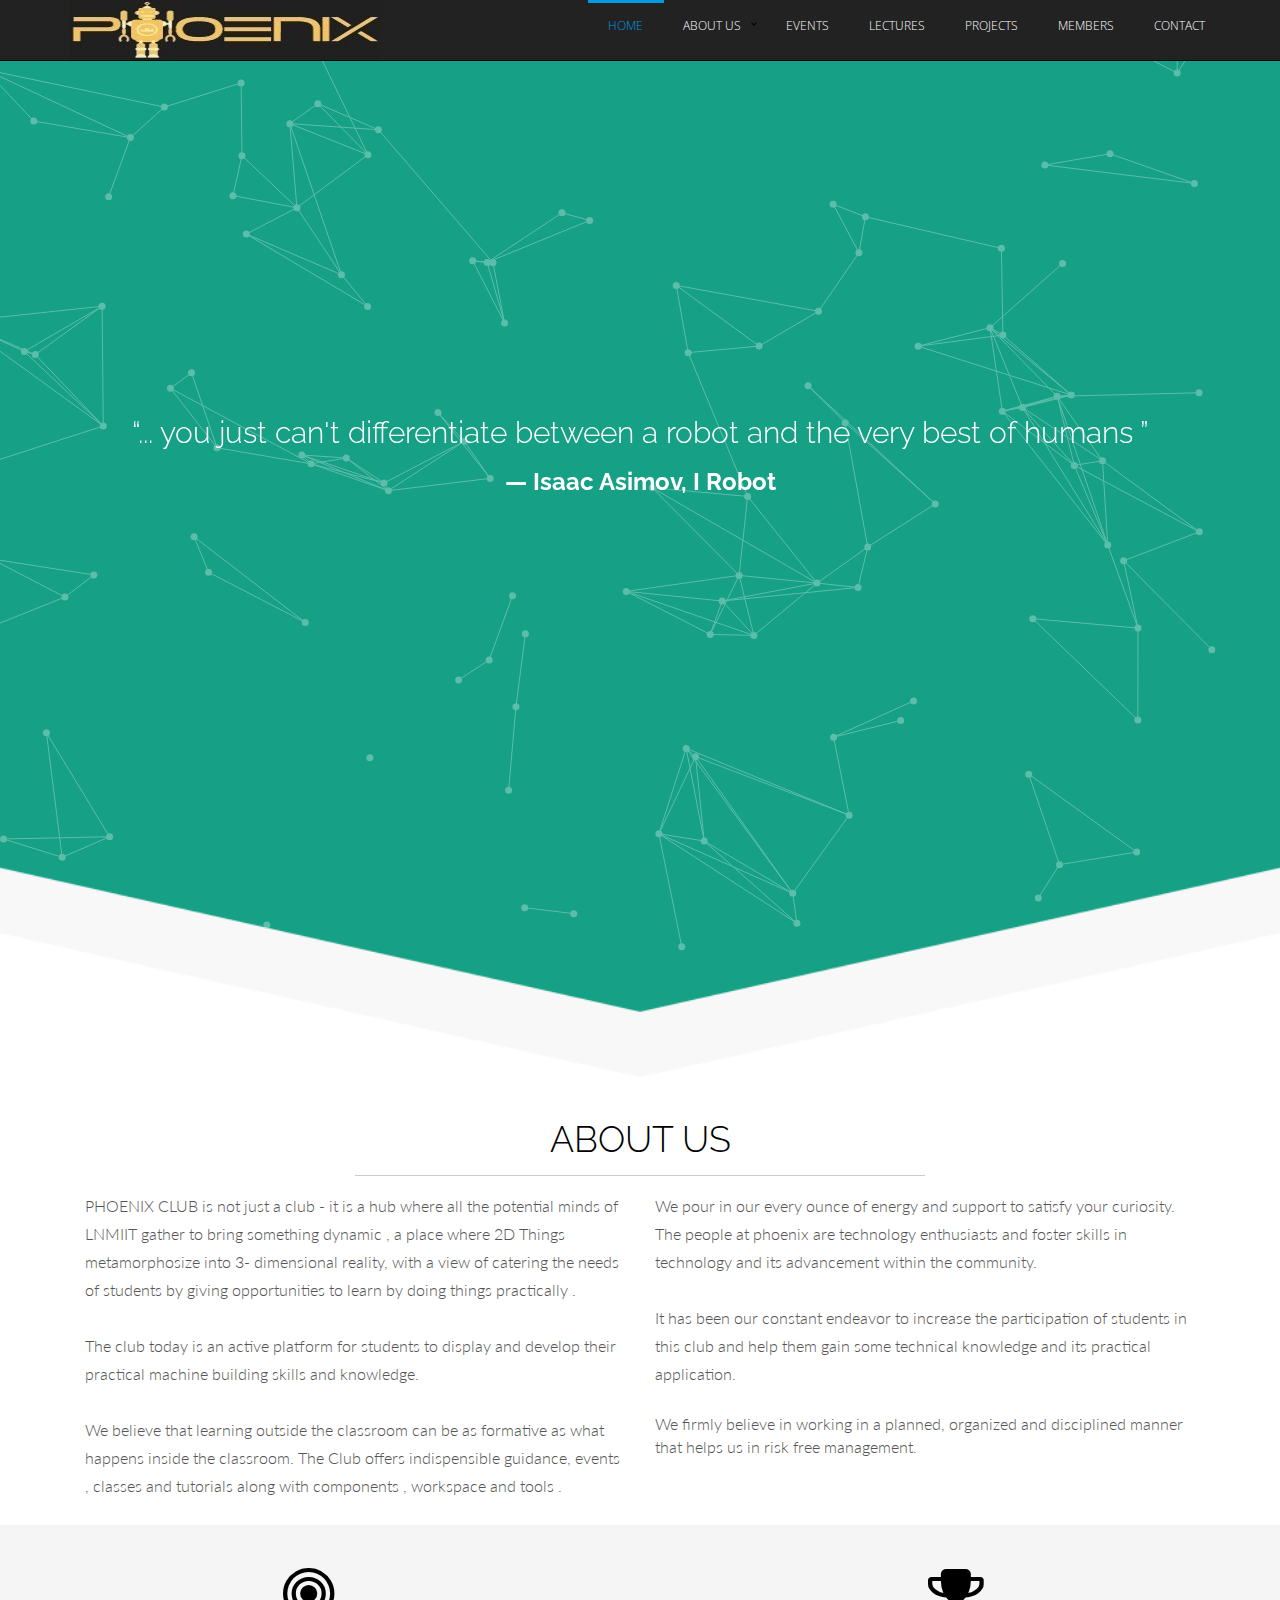
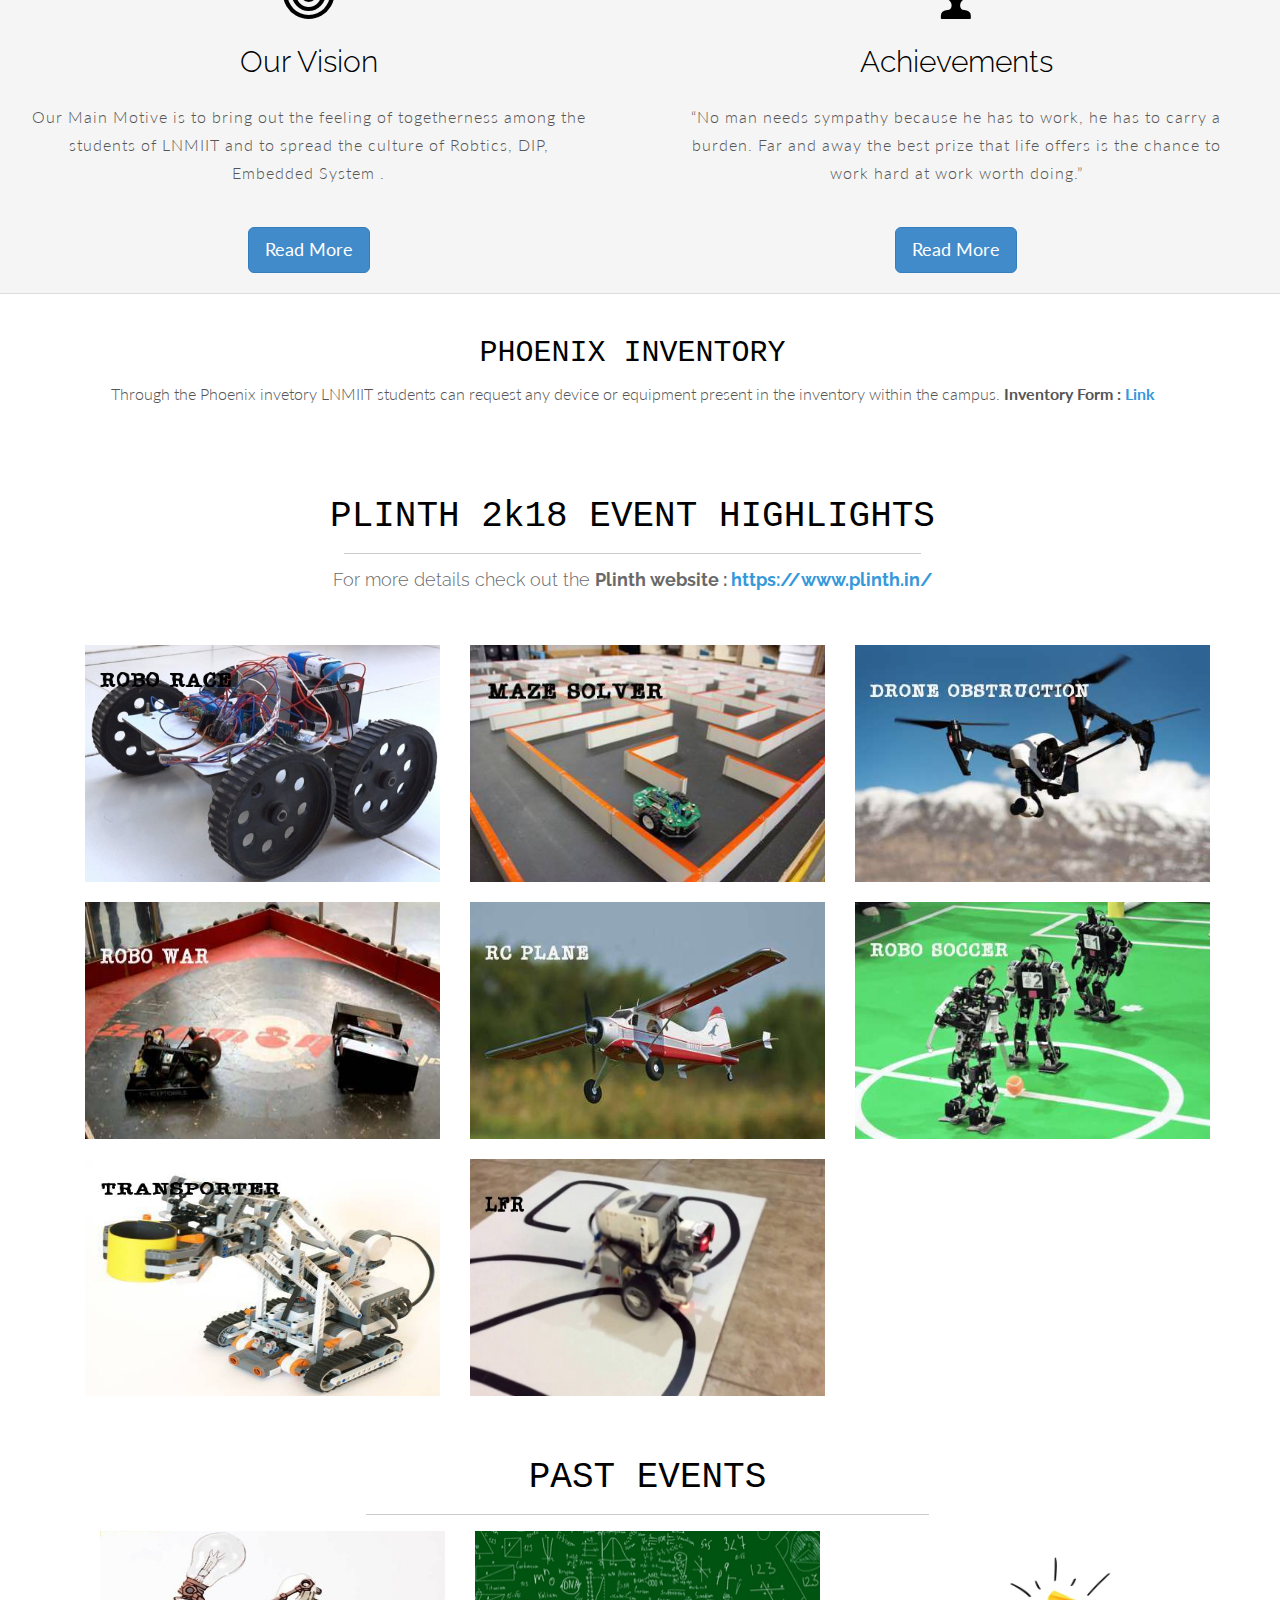
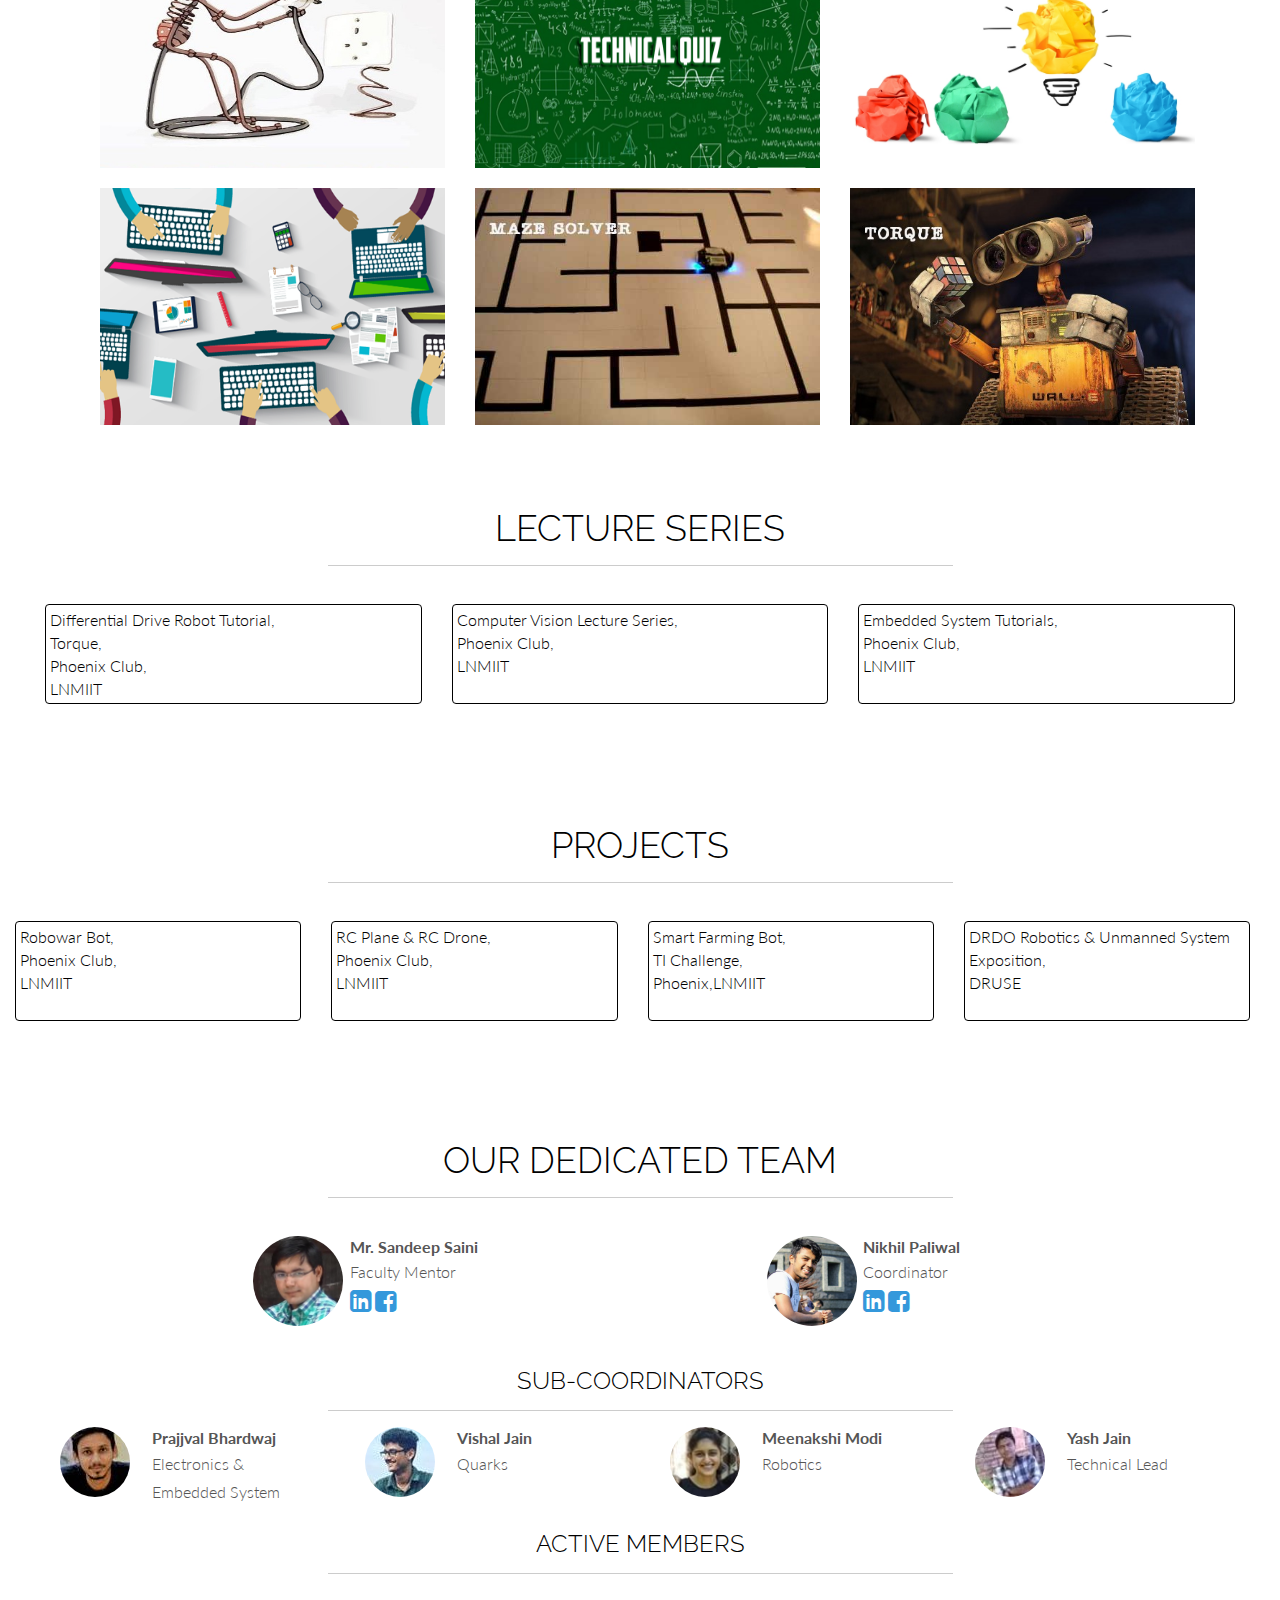
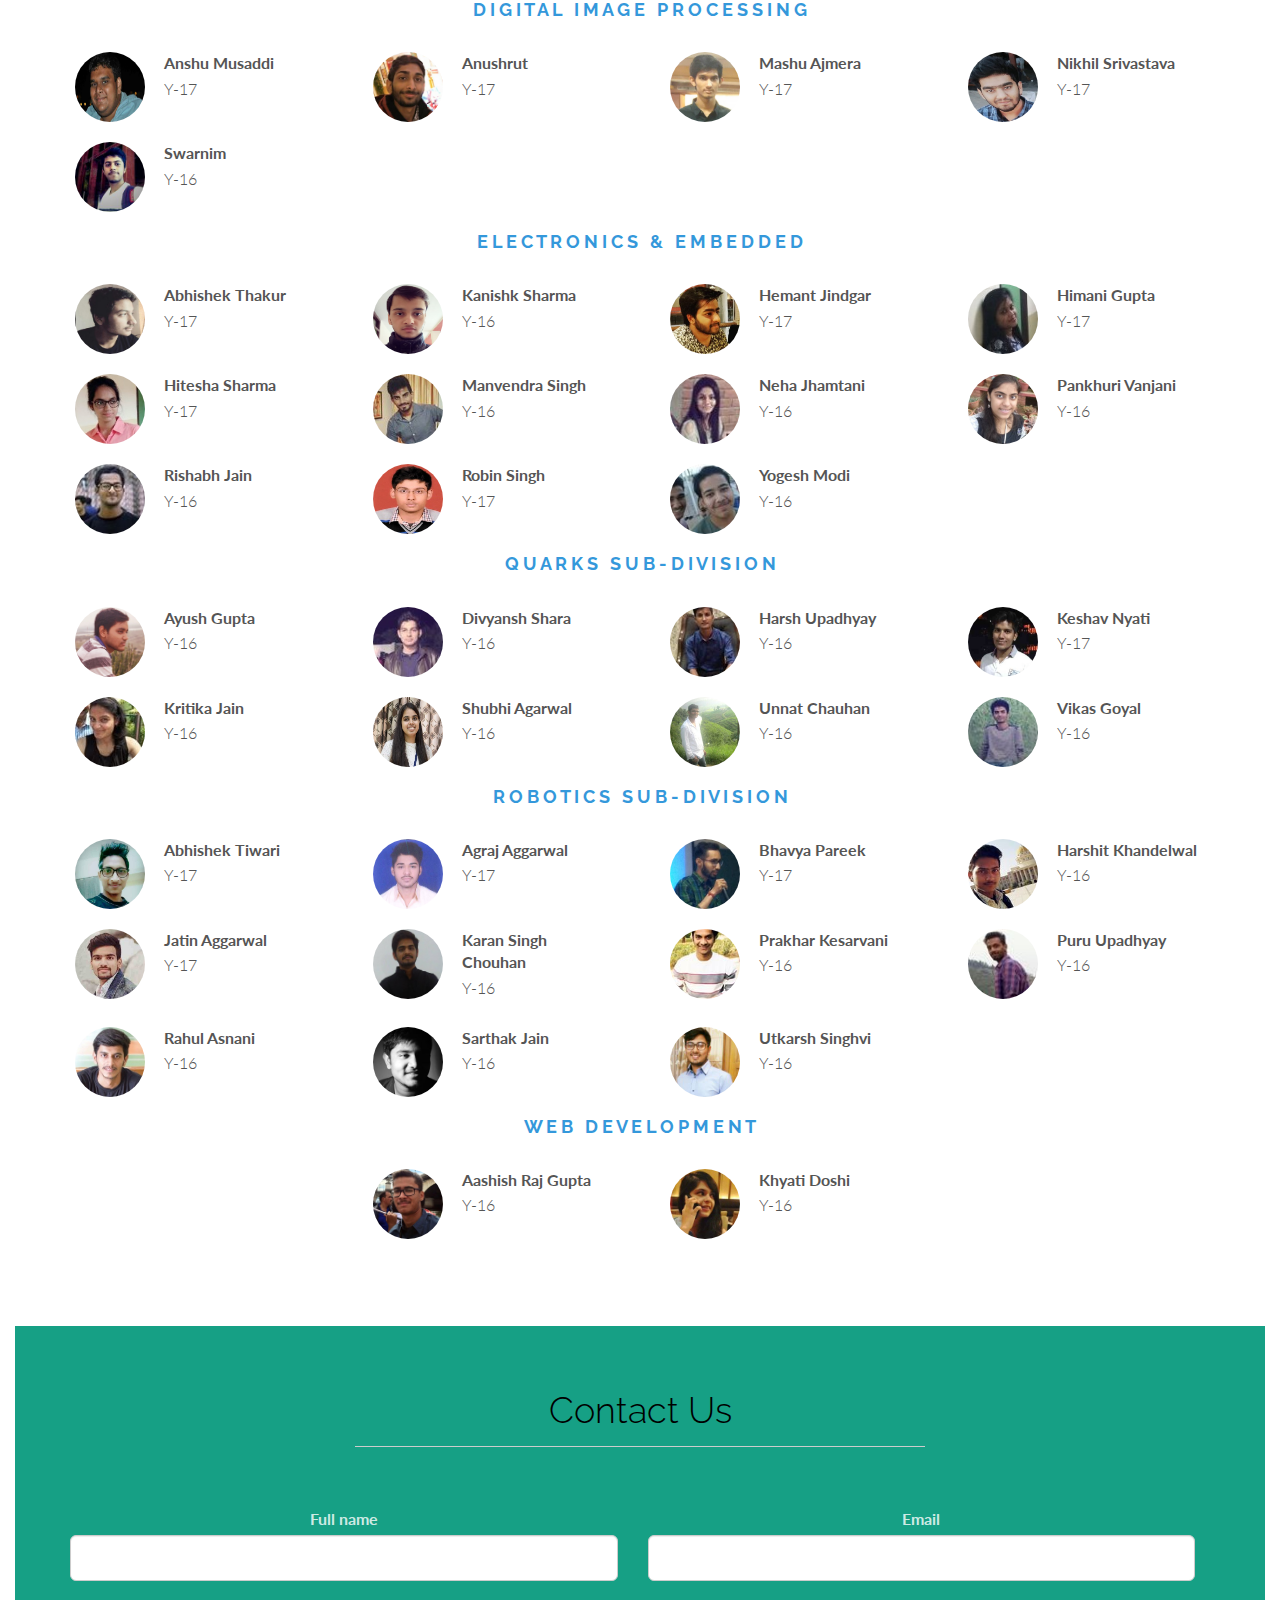
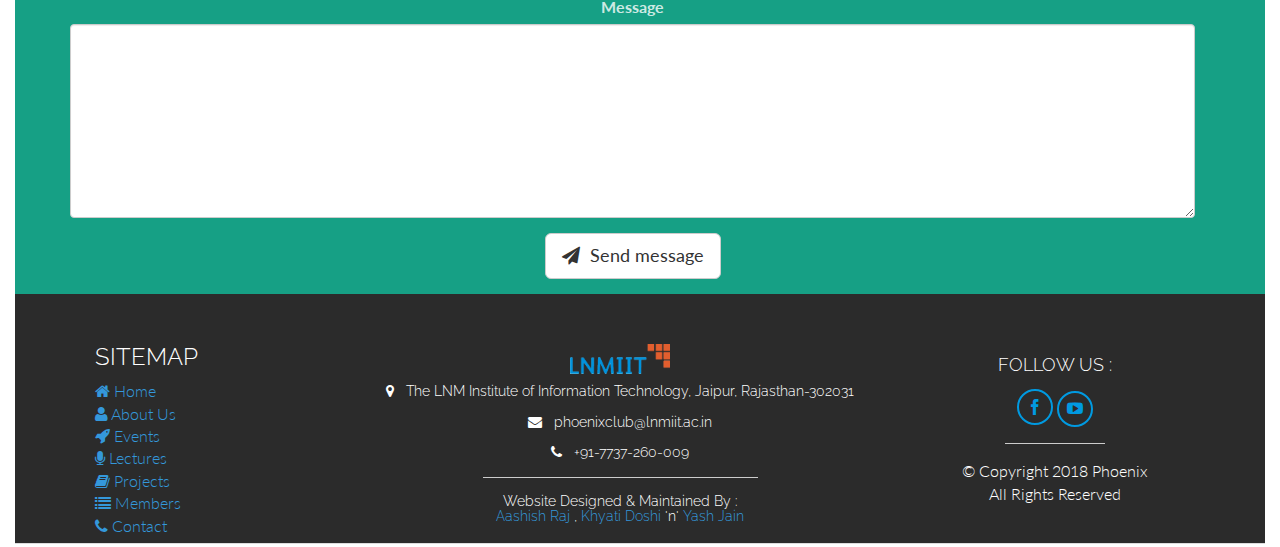
<file: index.html>
<!DOCTYPE html>
<html lang="en">
  <head>
    <meta charset="utf-8">
    <meta name="viewport" content="width=device-width, initial-scale=1.0">
    <meta name="description" content="Phoenix LNMIIT">

    <link rel="shortcut icon" href="assets/ico/favicon.png">
	<link rel="icon" type="image/png"  href="assets/img/favicon3.png">

    <title> PHOENIX | LNMIIT</title>

    <!-- Bootstrap core CSS -->
    <link href="assets/css/bootstrap.css" rel="stylesheet">

    <!-- Custom styles for this template -->
    <link href="assets/css/main.css" rel="stylesheet">
    <link rel="stylesheet" href="assets/css/icomoon.css">
	<link rel="stylesheet" href="assets/fontawesome/css/font-awesome.css">
    <link href="assets/css/animate-custom.css" rel="stylesheet">



    <link href='http://fonts.googleapis.com/css?family=Lato:300,400,700,300italic,400italic' rel='stylesheet' type='text/css'>
    <link href='http://fonts.googleapis.com/css?family=Raleway:400,300,700' rel='stylesheet' type='text/css'>
	<link href='http://fonts.googleapis.com/css?family=Audiowide' rel='stylesheet' type='text/css'>

    <script src="assets/js/jquery.min.js"></script>
	<script type="text/javascript" src="assets/js/modernizr.custom.js"></script>

    <!-- HTML5 shim and Respond.js IE8 support of HTML5 elements and media queries -->
    <!--[if lt IE 9]>
      <script src="assets/js/html5shiv.js"></script>
      <script src="assets/js/respond.min.js"></script>
    <![endif]-->

   <style>
   h3{
    font-family: 'Raleway'; font-weight: '300'; color: #fff;
	}
   </style>

  <!--particle background-->

   <meta charset="UTF-8" />

  <meta name="viewport" content="width=device-width, initial-scale=1.0">
  <link rel="stylesheet" href="assets/css/style.css">
  <link rel="stylesheet" href="assets/css/styles.css">
  <link href='http://fonts.googleapis.com/css?family=Montserrat:400,700' rel='stylesheet' type='text/css'>
  <script type='text/javascript' src='assets/js/jquery-1.11.1.min.js'></script>
  <script type='text/javascript' src='jquery.particleground.min.js'></script>
  <script type='text/javascript' src='assets/js/demo.js'></script>
  <script type='text/javascript' src='assets/js/script.js'></script>


  </head>

  <body data-spy="scroll" data-offset="0" data-target="#navbar-main">



  	<div id="navbar-main">
        <!-- Fixed navbar -->
        <div class="navbar navbar-inverse navbar-fixed-top page-scroll">
            <div class="container">
                <div class="navbar-header">
                    <a href="#home"><img src="assets/img/loho5.jpg" alt="phoenix-logo"></a>
                </div><!--end of navbar-header-->


         <div class="nav navbar-nav navbar-right">
            <div id='cssmenu'>
                <ul>
                    <li class="active page-scroll"><a href='#home'>Home</a></li>
                    <li class="has-sub page-scroll"><a href='#about'>About Us</a>
                        <ul>
                            <li class="page-scroll"><a href='#vision'>Our Vision</a></li>
                            <li class="page-scroll"><a href='#achieve'>Achievements</a></li>
                        </ul>
                    </li>
                    <li class="page-scroll"><a href='#events'>Events</a></li>
                    <li class="page-scroll"><a href='#lectures'>Lectures</a></li>
                    <li class="page-scroll"><a href='#projects'>Projects</a></li>
                    <li class="page-scroll"><a href='#members'>Members</a></li>
                    <li class="page-scroll"><a href='#contact'>Contact</a></li>
                </ul>

            </div><!--end of cssmenu-->
        </div>

   
    </div><!--end container-->
  	</div><!--navbar inverse-->
  	</div><!--navbar-main-->

		<!-- ==== HEADERWRAP ==== -->
			<a name="home">.</a>
	<div id="headerwrap" id="home" name="home">

			<header class="clearfix">

			<h2>“... you just can't differentiate between a robot and the very best of humans ” </h2>
	  		 <h3><b>― Isaac Asimov, I Robot</b></h3>
	  		</header>

					<!-- /headerwrap -->
	</div>
		<div id="imagewrap">
	    </div>

<div id="particles">

	<div class="intro">
	</div>

</div>

<!-- ==== ABOUT ==== -->
		<div class="container" id="about" name="about">
			<div class="row_white">
			<br>
				<h1 class="centered"><a name="about" style="color:black">ABOUT US</a></h1>
				<hr>

				<div class="col-lg-6">
					<p>PHOENIX CLUB is not just a club - it is a hub where all the potential minds of LNMIIT gather to bring something dynamic , a place where 2D Things metamorphosize into 3- dimensional reality, with a view of catering the needs of students by giving opportunities to learn by doing things practically . <br />
					<br />The club today is an active platform for students to display and develop their practical machine building skills and knowledge. <br /><br />We believe that learning outside the classroom can be as formative as what happens inside the classroom.

The Club offers indispensible guidance, events , classes and tutorials along with components , workspace and tools .<br />				</div><!-- col-lg-6 -->

				<div class="col-lg-6">
					<p>
					We pour in our every ounce of energy and support to satisfy your curiosity.

The people at phoenix are technology enthusiasts and foster skills in technology and its advancement within the community. </br><br />
It has been our constant endeavor to increase the participation of students in this club and help them gain some technical knowledge and its practical application.</p>

We firmly believe in working in a planned, organized and disciplined manner that helps us in risk free management.<br />
		</div><!-- col-lg-6 -->
			</div><!-- row -->
		</div><!-- container -->


		<!-- ==== GREYWRAP ==== -->
		<div id="greywrap">
			<div class="row">
				<div class="col-lg-6 callout">
					 <a name="vision" style="color:black"><i class="fa fa-bullseye"></i></a>
					<h2>Our Vision</h2>
					<p>Our Main Motive is to bring out the feeling of togetherness among the students of LNMIIT and to spread the culture of Robtics, DIP, Embedded System .</p>
                    <!-- Single button -->
  <!--<button type="button" class="btn btn-info btn-lg">
    Read More
  </button>-->


<!-- Button trigger modal -->
<button class="btn btn-primary btn-lg" data-toggle="modal" data-target="#Modal">
  Read More
</button>

<!-- Modal -->
<div class="modal fade" id="Modal" tabindex="-1" role="dialog" aria-labelledby="myModalLabel" aria-hidden="true">
  <div class="modal-dialog modal-lg">
    <div class="modal-content">
      <div class="modal-header">
        <button type="button" class="close" data-dismiss="modal"><span aria-hidden="true">&times;</span><span class="sr-only">Close</span></button>
        <h4 class="modal-title" id="myModalLabel">Our Vision</h4>
      </div>
     <div class="modal-body-vision">
        </br>
   <p>Our Main Motive is to bring out the feeling of togetherness among the students of LNMIIT <br />
   and to spread the culture of Robotics, DIP, Embedded System .
       <br /> &nbsp;Bringing new and innovative projects for the students of LNMIIT to provide a suitable<br /> platform for the students to showcase their technical skills.<br />
      </br>  &nbsp;To bring out maximum participation from the students of LNMIIT mainly the fresh slot<br /> to Publicize LNMIIT to expand further by organizing various events at college as well as national level
      <br />  &nbsp;To motivate the students for research and development work in any engineering related field and to guide them during their research work (as much as its possible) and to support them financially also.</p></br>
      </div>
      <div class="modal-footer">
        <button type="button" class="btn btn-default" data-dismiss="modal">Close</button>
      </div>
    </div>
  </div>
</div>


				</div><!-- col-lg-6 -->

				<div class="col-lg-6 callout">
					 <a name="achieve" style="color:black"><i class="fa fa-trophy"></i></a>
					<h2>Achievements</h2>
					<p>“No man needs sympathy because he has to work, he has to carry a burden. Far and away the best prize that life offers is the chance to work hard at work worth doing.” </p>
                    <!-- Button trigger modal -->
<button class="btn btn-primary btn-lg" data-toggle="modal" data-target="#ModalA">
  Read More
</button>


  <!-- Modal -->
					<div class="modal fade" id="ModalA" tabindex="-1" role="dialog" aria-labelledby="myModalLabel" aria-hidden="true">
					  <div class="modal-dialog modal-lg">
					    <div class="modal-content">
					      <div class="modal-header">
					        <button type="button" class="close" data-dismiss="modal"><span aria-hidden="true">&times;</span><span class="sr-only">Close</span></button>
					        <h4 class="modal-title" id="myModalLabel">Achievements</h4>
					      </div>
					      <div class="modal-body">

					      <div align="left">
					      	<p><b>1. DRDO Robotics & Unmanned System Exposition - DRUSE</b><br>
					          Team qualified for Zonals at Jodhpur
					          <br />1. Nikhil Paliwal (Y15)<br />2. Lokesh Sharma (Y15)<br />3.Vinay Sharma (Y15)</p>
					        <p><b>2. TI Innovation Challenge</b><br>
					          Team qualified for Quater-finals of IICDC
					          <br />1. Pankhuri Vanjani (Y16)<br />2. Nikhil Paliwal (Y15)</p>
					        <p><b>3. LNM Hacks 2.0 Winner</b>
					          <br />1. Akshat Sharma (Y16)<br />2. Animesh Gupta (Y16)</p>
					    	</div>
					      </div>
					      <div class="modal-footer">
					        <button type="button" class="btn btn-default" data-dismiss="modal">Close</button>
					      </div>
					    </div>
					  </div>
					</div>

				</div><!-- col-lg-6 -->

			</div><!-- row -->
		</div><!-- greywrap -->

<!--INVENTORY FORM-->
		<div class="container" id="inventory">
			<br>
			<div class="row">
				<h2 class="centered" style="font-family:courier">PHOENIX INVENTORY</h1>
				<p align="center">Through the Phoenix invetory LNMIIT students can request any device or equipment present in the inventory within the campus.
					<b>Inventory Form : <a href="https://phoenix45.typeform.com/to/Z1rLdk">Link</b></a>
				</p>        
			</div>
		</div>

<!-- ==== EVENTS ==== -->
		<div class="container" id="events" name="portfolio">
		<br>
			<div class="row">
				<br>
				<h1 class="centered" style="font-family:courier">PLINTH 2k18 EVENT HIGHLIGHTS</h1>
				<hr>
                <h4 style="color: dimgrey"align="center">For more details check out the <b>Plinth website : <a href="https://www.plinth.in/">https://www.plinth.in/</a></b></h4>
				<br>
				<br>
			</div><!-- /row -->
			<div class="container">
			<div class="row">

                
				<!-- PORTFOLIO IMAGE 1 -->
				<div class="col-md-4">
			    	<div class="grid mask">
						<figure>
							<img class="img-responsive" src="assets/img/portfolio/roborace.jpg" alt="">
							<figcaption>
								<h5>ROBO RACE</h5>
								<a data-toggle="modal" href="#myModal1" class="btn btn-primary btn">More</a>
							</figcaption><!-- /figcaption -->
						</figure><!-- /figure -->
			    	</div><!-- /grid-mask -->
				</div><!-- /col -->

                 <div class="modal fade" id="myModal1" tabindex="-1" role="dialog" aria-labelledby="myModalLabel" aria-hidden="true">
						    <div class="modal-dialog">
						      <div class="modal-content">
						        <div class="modal-header">
						          <button type="button" class="close" data-dismiss="modal" aria-hidden="true">&times;</button>
						          <h4 class="modal-title">ROBO RACE</h4>
						        </div>
						        <div class="modal-body">
						          <p align="center"><img class="img-responsive" src="assets/img/portfolio/roborace1.jpg" alt=""></p>
						          <h4 style="color: black"><b>Problem Statement :</b></h4>
                                    <p>  Design and construct a remote controlled (wired/wireless) robot capable not only running fast but also is capable of fighting hurdles on the track in least time. </p>

						        </div>
						        <div class="modal-footer">
						          <button type="button" class="btn btn-default" data-dismiss="modal">Close</button>
						        </div>
						      </div><!-- /.modal-content -->
						    </div><!-- /.modal-dialog -->
						  </div><!-- /.modal -->
				
                <!-- PORTFOLIO IMAGE 2 -->
				<div class="col-md-4">
			    	<div class="grid mask">
						<figure>
							<img class="img-responsive" src="assets/img/portfolio/maze.jpg" alt="">
							<figcaption>
								<h5>MAZE SOLVER</h5>
								<a data-toggle="modal" href="#myModal2" class="btn btn-primary btn">More</a>
							</figcaption><!-- /figcaption -->
						</figure><!-- /figure -->
			    	</div><!-- /grid-mask -->
				</div><!-- /col -->

                 <div class="modal fade" id="myModal2" tabindex="-1" role="dialog" aria-labelledby="myModalLabel" aria-hidden="true">
						    <div class="modal-dialog">
						      <div class="modal-content">
						        <div class="modal-header">
						          <button type="button" class="close" data-dismiss="modal" aria-hidden="true">&times;</button>
						          <h4 class="modal-title">MAZE SOLVER</h4>
						        </div>
						        <div class="modal-body">
						          <p align="center"><img class="img-responsive" src="assets/img/portfolio/maze1.jpg" alt=""></p>
						          <h4 style="color: black"><b>Problem Statement :</b></h4>
                                    <p> Build an autonomous robot which can follow a black line and keep track of directions. While going through the maze. It has to analyze the path in the dry run and has to go through the maze from the starting point to the ending point in minimum possible time.  </p>

						        </div>
						        <div class="modal-footer">
						          <button type="button" class="btn btn-default" data-dismiss="modal">Close</button>
						        </div>
						      </div><!-- /.modal-content -->
						    </div><!-- /.modal-dialog -->
						  </div><!-- /.modal -->
				
				

				<!-- PORTFOLIO IMAGE 3 -->
				<div class="col-md-4">
			    	<div class="grid mask">
						<figure>
							<img class="img-responsive" src="assets/img/portfolio/quadcopter.jpg" alt="">
							<figcaption>
								<h5>DRONE OBSTRUCTION</h5>
								<a data-toggle="modal" href="#myModal3" class="btn btn-primary btn-lg">More</a>
							</figcaption><!-- /figcaption -->
						</figure><!-- /figure -->
			    	</div><!-- /grid-mask -->
				</div><!-- /col -->
			</div><!-- /row -->

             <div class="modal fade" id="myModal3" tabindex="-1" role="dialog" aria-labelledby="myModalLabel" aria-hidden="true">
						    <div class="modal-dialog">
						      <div class="modal-content">
						        <div class="modal-header">
						          <button type="button" class="close" data-dismiss="modal" aria-hidden="true">&times;</button>
						          <h4 class="modal-title">Drone Obstruction</h4>
						        </div>
						        <div class="modal-body">
						          <p align="center"><img class="img-responsive" src="assets/img/portfolio/quadcopter1.jpg" alt=""></p>
                                  <h4 style="color: black"><b>Problem Statement :</b></h4>
						          <p>Design a wireless remote controlled flying platform to complete an obstacle course in minimum time without crashing.</p>

						        </div>
						        <div class="modal-footer">
						          <button type="button" class="btn btn-default" data-dismiss="modal">Close</button>
						        </div>
						      </div><!-- /.modal-content -->
						    </div><!-- /.modal-dialog -->
						  </div><!-- /.modal -->


				<!-- PORTFOLIO IMAGE 4 -->
			<div class="row">
				<div class="col-md-4">
			    	<div class="grid mask">
						<figure>
							<img class="img-responsive" src="assets/img/portfolio/robowar.jpg" alt="">
							<figcaption>
								<h5>ROBO WAR</h5>
								<a data-toggle="modal" href="#myModal4" class="btn btn-primary btn-lg">More</a>
							</figcaption><!-- /figcaption -->
						</figure><!-- /figure -->
			    	</div><!-- /grid-mask -->
				</div><!-- /col -->


                 <div class="modal fade" id="myModal4" tabindex="-1" role="dialog" aria-labelledby="myModalLabel" aria-hidden="true">
						    <div class="modal-dialog">
						      <div class="modal-content">
						        <div class="modal-header">
						          <button type="button" class="close" data-dismiss="modal" aria-hidden="true">&times;</button>
						          <h4 class="modal-title">Robo War</h4>
						        </div>
						        <div class="modal-body">
						          <p align="center"><img class="img-responsive" src="assets/img/portfolio/robowar1.jpg" alt=""></p>
                                    <h4 style="color: black"><b>Problem Statement :</b></h4>
						          <p>The challenge is to create a robot (manually controlled / autonomous) whose sole purpose is to push, throw, flip, drag or otherwise move your opponent out of the arena within a stipulated time. This event aims to test your Robot against another in a field of combat where brute strength and cat-like reflexes hold the key to success.</p>

						        </div>
						        <div class="modal-footer">
						          <button type="button" class="btn btn-default" data-dismiss="modal">Close</button>
						        </div>
						      </div><!-- /.modal-content -->
						    </div><!-- /.modal-dialog -->
						  </div><!-- /.modal -->

				<!-- PORTFOLIO IMAGE 5 -->
				<div class="col-md-4">
			    	<div class="grid mask">
						<figure>
							<img class="img-responsive" src="assets/img/portfolio/rc_plane.jpg" alt="">
							<figcaption>
								<h5>RC PLANE</h5>
								<a data-toggle="modal" href="#myModal5" class="btn btn-primary btn">More</a>
							</figcaption><!-- /figcaption -->
						</figure><!-- /figure -->
			    	</div><!-- /grid-mask -->
				</div><!-- /col -->

                 <div class="modal fade" id="myModal5" tabindex="-1" role="dialog" aria-labelledby="myModalLabel" aria-hidden="true">
						    <div class="modal-dialog">
						      <div class="modal-content">
						        <div class="modal-header">
						          <button type="button" class="close" data-dismiss="modal" aria-hidden="true">&times;</button>
						          <h4 class="modal-title">RC Plane</h4>
						        </div>
						        <div class="modal-body">
						          <p align="center"><img class="img-responsive" src="assets/img/portfolio/rc_plane1.jpg" alt=""></p>
						          <h4 style="color: black"><b>Problem Statement :</b></h4>
                                    <p>  Design and make a wireless remote controlled aircraft (using electric motors only), which has all three degrees of freedom including yaw,pitch and roll and that can complete a specified path and perform manoeuvres in the minimum possible time. </p>

						        </div>
						        <div class="modal-footer">
						          <button type="button" class="btn btn-default" data-dismiss="modal">Close</button>
						        </div>
						      </div><!-- /.modal-content -->
						    </div><!-- /.modal-dialog -->
						  </div><!-- /.modal -->

				<!-- PORTFOLIO IMAGE 6 -->
				<div class="col-md-4">
			    	<div class="grid mask">
						<figure>
							<img class="img-responsive" src="assets/img/portfolio/soccer.jpg" alt="">
							<figcaption>
								<h5>ROBO SOCCER</h5>
								<a data-toggle="modal" href="#myModal6" class="btn btn-primary btn-lg">More</a>
							</figcaption><!-- /figcaption -->
						</figure><!-- /figure -->
			    	</div><!-- /grid-mask -->
				</div><!-- /col -->

                 <div class="modal fade" id="myModal6" tabindex="-1" role="dialog" aria-labelledby="myModalLabel" aria-hidden="true">
						    <div class="modal-dialog">
						      <div class="modal-content">
						        <div class="modal-header">
						          <button type="button" class="close" data-dismiss="modal" aria-hidden="true">&times;</button>
						          <h4 class="modal-title">Robo Soccer</h4>
						        </div>
						        <div class="modal-body">
						          <p align="center"><img class="img-responsive" src="assets/img/portfolio/soccer1.jpg" alt=""></p>
                                    <h4 style="color: black"><b>Problem Statement :</b></h4>
						          <p>Build a manually controlled bot capable of playing soccer on an arena specially designed for the robotic soccer match.</p>

						        </div>
						        <div class="modal-footer">
						          <button type="button" class="btn btn-default" data-dismiss="modal">Close</button>
						        </div>
						      </div><!-- /.modal-content -->
						    </div><!-- /.modal-dialog -->
						  </div><!-- /.modal -->
                
                <!-- PORTFOLIO IMAGE 7 -->
				<div class="col-md-4">
			    	<div class="grid mask">
						<figure>
							<img class="img-responsive" src="assets/img/portfolio/transporter.jpg" alt="">
							<figcaption>
								<h5>TRANSPORTER</h5>
								<a data-toggle="modal" href="#myModal7" class="btn btn-primary btn-lg">More</a>
							</figcaption><!-- /figcaption -->
						</figure><!-- /figure -->
			    	</div><!-- /grid-mask -->
				</div><!-- /col -->

                 <div class="modal fade" id="myModal7" tabindex="-1" role="dialog" aria-labelledby="myModalLabel" aria-hidden="true">
						    <div class="modal-dialog">
						      <div class="modal-content">
						        <div class="modal-header">
						          <button type="button" class="close" data-dismiss="modal" aria-hidden="true">&times;</button>
						          <h4 class="modal-title">TRANSPORTER</h4>
						        </div>
						        <div class="modal-body">
						          <p align="center"><img class="img-responsive" src="assets/img/portfolio/transporter1.jpg" alt=""></p>
                                    <h4 style="color: black"><b>Problem Statement :</b></h4>
						          <p>Build a robot that is capable of picking up blocks having hooks and depositing it on the conveyor assembly, also make conveyor assembly which carries the blocks to pits.</p>

						        </div>
						        <div class="modal-footer">
						          <button type="button" class="btn btn-default" data-dismiss="modal">Close</button>
						        </div>
						      </div><!-- /.modal-content -->
						    </div><!-- /.modal-dialog -->
						  </div><!-- /.modal -->
                
                <!-- PORTFOLIO IMAGE 8 -->
				<div class="col-md-4">
			    	<div class="grid mask">
						<figure>
							<img class="img-responsive" src="assets/img/portfolio/lfr.jpg" alt="">
							<figcaption>
								<h5>LFR</h5>
								<a data-toggle="modal" href="#myModal8" class="btn btn-primary btn-lg">More</a>
							</figcaption><!-- /figcaption -->
						</figure><!-- /figure -->
			    	</div><!-- /grid-mask -->
				</div><!-- /col -->

                 <div class="modal fade" id="myModal8" tabindex="-1" role="dialog" aria-labelledby="myModalLabel" aria-hidden="true">
						    <div class="modal-dialog">
						      <div class="modal-content">
						        <div class="modal-header">
						          <button type="button" class="close" data-dismiss="modal" aria-hidden="true">&times;</button>
						          <h4 class="modal-title">LFR</h4>
						        </div>
						        <div class="modal-body">
						          <p align="center"><img class="img-responsive" src="assets/img/portfolio/lfr1.jpg" alt=""></p>
                                    <h4 style="color: black"><b>Problem Statement :</b></h4>
						          <p>An Autonomous bot that follows black line on white surface or vice-versa. There will be separate points for how the bots follow the path as well, the other parameter being time.Thus the bot with the most cumulative points will win.</p>

						        </div>
						        <div class="modal-footer">
						          <button type="button" class="btn btn-default" data-dismiss="modal">Close</button>
						        </div>
						      </div><!-- /.modal-content -->
						    </div><!-- /.modal-dialog -->
						  </div><!-- /.modal -->
                
                <!--PAST EVENTS SECTION-->
                <div class="col-md-12">
                <br>
                <h1 class="centered" style="font-family:courier">PAST EVENTS</h1>
                    <hr>
            <!-- PORTFOLIO IMAGE 1 -->
				<div class="col-md-4">
			    	<div class="grid mask">
						<figure>
							<img class="img-responsive" src="assets/img/portfolio/project.jpg" alt="">
							<figcaption>
								<h5>Project Exhibition</h5>
								<a data-toggle="modal" href="#myModal14" class="btn btn-primary btn-lg">More</a>
							</figcaption><!-- /figcaption -->
						</figure><!-- /figure -->
			    	</div><!-- /grid-mask -->
				</div><!-- /col -->

                 <div class="modal fade" id="myModal14" tabindex="-1" role="dialog" aria-labelledby="myModalLabel" aria-hidden="true">
						    <div class="modal-dialog">
						      <div class="modal-content">
						        <div class="modal-header">
						          <button type="button" class="close" data-dismiss="modal" aria-hidden="true">&times;</button>
						          <h4 class="modal-title">Project Exhibition</h4>
						        </div>
						        <div class="modal-body">
						          	<p align="center"><img class="img-responsive" src="assets/img/portfolio/project1.png" alt=""></p>
                                    <h4 style="color: black">
						          	<p><b>Details of the event:</b>
										This event is open to all batches.
										One can participate individually or in a team comprising of two to four members.
										You can present your project in a working/nonworking model/ technical paper/poster or through a presentation.
										For the first twenty registering teams the cost required to print posters(if needed) will be sponsored by the club.
										<p><b>Total Cash Prize for the event : ₹2700.</b></p>
									</p>
                                <center><a data-toggle="modal" href="#myModalR15" class="btn btn-info btn">Results</a></center>

						        </div>
						        <div class="modal-footer">
						          <button type="button" class="btn btn-default" data-dismiss="modal">Close</button>
						        </div>
						      </div><!-- /.modal-content -->
						    </div><!-- /.modal-dialog -->
						  </div><!-- /.modal -->
                     
                <div class="modal fade" id="myModalR15" tabindex="-1" role="dialog" aria-labelledby="myModalLabel11" aria-hidden="true">
						    <div class="modal-dialog">
						      <div class="modal-content">
						        <div class="modal-header">
						          <button type="button" class="close" data-dismiss="modal" aria-hidden="true">&times;</button>
						          <h4 class="modal-title centered">Project Exhibition Results</h4>
						        </div>

                                <div class="modal-body">
                                    <p>
                                    	<b>Winners:</b>
                                    	<p><b>Junior Category(1st and 2nd year)</b></p>
                                    	<ol>
                                    		<li>Yogesh Modi (Google Assistant based ome automation )</li>
                                    		<li> Saransh Jain(Comparison between PID and LQR control system)
                                    		</li>
                                    	</ol>
                                    	<p><b>Senior Category(3rd and 4th year)</b></p>
                                    	<ol>
                                    		<li>Vipin Singhal and  Vedansh Sharma (Self adaptive soil moisture sensor)
                                    		</li>
                                    </p>
                                </div>


						        <div class="modal-footer">
						          <button type="button" class="btn btn-default" data-dismiss="modal">Close</button>
						        </div>
						      </div><!-- /.modal-content -->
						    </div><!-- /.modal-dialog -->
						  </div><!-- /.modal -->

                
                

				<!-- PORTFOLIO IMAGE 2 -->
				<div class="col-md-4">
			    	<div class="grid mask">
						<figure>
							<img class="img-responsive" src="assets/img/portfolio/tech_quiz.png" alt="">
							<figcaption>
								<h5>Technical Quiz</h5>
								<a data-toggle="modal" href="#myModal13" class="btn btn-primary btn-lg">More</a>
							</figcaption><!-- /figcaption -->
						</figure><!-- /figure -->
			    	</div><!-- /grid-mask -->
				</div><!-- /col -->

                 <div class="modal fade" id="myModal13" tabindex="-1" role="dialog" aria-labelledby="myModalLabel" aria-hidden="true">
						    <div class="modal-dialog">
						      <div class="modal-content">
						        <div class="modal-header">
						          <button type="button" class="close" data-dismiss="modal" aria-hidden="true">&times;</button>
						          <h4 class="modal-title">Technical Quiz</h4>
						        </div>
						        <div class="modal-body">
						          	<p align="center"><img class="img-responsive" src="assets/img/portfolio/tech_quiz1.jpg" alt=""></p>
                                    <h4 style="color: black">
						          	<p><b>Details of the event:</b>

										The quiz will consisted of two rounds.
										The first round was a screening test on moodle. All participating students had to give a short half an hour test. This test had four sections: 
										<ul>
											<li>General Aptitude</li>
											<li>Electronics</li>
											<li>Computer Science</li>
											<li>Mechanical</li>
										</ul> The participants had to attempt any two out of the four sections.
										The second round was a team event. The qualified participants formed a team of four to participate in the second round.
										<p><b>Total Cash Prize for the event : ₹1900.</b></p>
									</p>
                                <center><a data-toggle="modal" href="#myModalR14" class="btn btn-info btn">Results</a></center>

						        </div>
						        <div class="modal-footer">
						          <button type="button" class="btn btn-default" data-dismiss="modal">Close</button>
						        </div>
						      </div><!-- /.modal-content -->
						    </div><!-- /.modal-dialog -->
						  </div><!-- /.modal -->
                     
                <div class="modal fade" id="myModalR14" tabindex="-1" role="dialog" aria-labelledby="myModalLabel11" aria-hidden="true">
						    <div class="modal-dialog">
						      <div class="modal-content">
						        <div class="modal-header">
						          <button type="button" class="close" data-dismiss="modal" aria-hidden="true">&times;</button>
						          <h4 class="modal-title centered">Technical Quiz Results</h4>
						        </div>

                                <div class="modal-body">
                                    <p>
                                    	Winners:
                                    	<ol>
                                    		<li>Garvit Bhatia (16ucs064)</li>
                                    		<li>Dhruv Rathi (16uec036)</li>
                                    		<li>Atharva Sharma (17ucc018)</li>
											<li>Harsh Kumbhat (17ucc023)</li>
                                    	</ol>
                                    	First Runners Up:
                                    	<ol>
                                    		<li>Aashish Raj Gupta (16ucs004)</li>
                                    		<li>Hardik Tyagi (16uec042)</li>
                                    		<li>Abhimanyu Gupta (17ucs005)</li>
                                    		<li>Anubhav Natani (17ucc071)</li>
                                    	</ol>
                                    	Second Runners Up:
                                    	<ol>
                                    		<li>Rahul Agrawal (16uec077)</li>
                                    		<li>Sarvagya jain (16uec097)</li>
                                    		<li>Kartikay Johar (16ucs089)</li>
                                    		<li>Rahul Misra (16umm016)</li>
                                    	</ol>
                                    </p>
                                </div>


						        <div class="modal-footer">
						          <button type="button" class="btn btn-default" data-dismiss="modal">Close</button>
						        </div>
						      </div><!-- /.modal-content -->
						    </div><!-- /.modal-dialog -->
						  </div><!-- /.modal -->                
                
                <!-- PORTFOLIO IMAGE 3 -->
				<div class="col-md-4">
			    	<div class="grid mask">
						<figure>
							<img class="img-responsive" src="assets/img/portfolio/innovation.jpg" alt="">
							<figcaption>
								<h5>TI Innovation Challenge</h5>
								<a data-toggle="modal" href="#myModal10" class="btn btn-primary btn-lg">More</a>
							</figcaption><!-- /figcaption -->
						</figure><!-- /figure -->
			    	</div><!-- /grid-mask -->
				</div><!-- /col -->

                 <div class="modal fade" id="myModal10" tabindex="-1" role="dialog" aria-labelledby="myModalLabel" aria-hidden="true">
						    <div class="modal-dialog">
						      <div class="modal-content">
						        <div class="modal-header">
						          <button type="button" class="close" data-dismiss="modal" aria-hidden="true">&times;</button>
						          <h4 class="modal-title">TI Innovation Challenge</h4>
						        </div>
						        <div class="modal-body">
						          <p align="center"><img class="img-responsive" src="assets/img/portfolio/innovation.jpg" alt=""></p>
                                    <h4 style="color: black">
						          <p>Phoenix Club and Innovation and Incubation Centre collaborated for an event which was conducted for senior years(i.e. excluding Y17 batch) “The Innovation Challenge”. This was a team event in which participants had to work in teams of one to four, on an innovating idea for the betterment of the society.
Their work was to think of a new innovative product which when produced to sell on a large scale can be revolutionary and which primarily aims to solve a real life problem. They also had to make a prototype of their product and present it to the judges.
This event was conducted on 25th August 2017.
</p>

                                <center><a data-toggle="modal" href="#myModalR22" class="btn btn-info btn">Results</a></center>
                                        
						        </div>
						        <div class="modal-footer">
						          <button type="button" class="btn btn-default" data-dismiss="modal">Close</button>
						        </div>
						      </div><!-- /.modal-content -->
						    </div><!-- /.modal-dialog -->
						  </div><!-- /.modal -->
                      <div class="modal fade" id="myModalR22" tabindex="-1" role="dialog" aria-labelledby="myModalLabel22" aria-hidden="true">
						    <div class="modal-dialog">
						      <div class="modal-content">
						        <div class="modal-header">
						          <button type="button" class="close" data-dismiss="modal" aria-hidden="true">&times;</button>
						          <h4 class="modal-title centered">Innovation Challenge Results</h4>
						        </div>

                                <div class="modal-body">
                                    
                                    <p><b>Winning Team </b>- Manvender Singh,Rishabh Jain</p>
                                    <p>Idea - “Password Enabled Speed Control and Jamming System”.</p>
                                    <p><b>Runner Up Team</b> - Prajjval Bharadwaj, Pankhuri Vanjani, Parth Aggarwal</p>
                                    <p>Idea - “Smart Farming Bot”.</p>
                                </div>


						        <div class="modal-footer">
						          <button type="button" class="btn btn-default" data-dismiss="modal">Close</button>
						        </div>
						      </div><!-- /.modal-content -->
						    </div><!-- /.modal-dialog -->
						  </div><!-- /.modal -->
            
				
                <!-- PORTFOLIO IMAGE 4 -->
				<div class="col-md-4">
			    	<div class="grid mask">
						<figure>
							<img class="img-responsive" src="assets/img/portfolio/hackathon.png" alt="">
							<figcaption>
								<h5>LNM Hacks 2.0</h5>
								<a data-toggle="modal" href="#myModal9" class="btn btn-primary btn-lg">More</a>
							</figcaption><!-- /figcaption -->
						</figure><!-- /figure -->
			    	</div><!-- /grid-mask -->
				</div><!-- /col -->

                 <div class="modal fade" id="myModal9" tabindex="-1" role="dialog" aria-labelledby="myModalLabel" aria-hidden="true">
						    <div class="modal-dialog">
						      <div class="modal-content">
						        <div class="modal-header">
						          <button type="button" class="close" data-dismiss="modal" aria-hidden="true">&times;</button>
						          <h4 class="modal-title">LNM HACKS 2.0</h4>
						        </div>
						        <div class="modal-body">
						          	<p align="center"><img class="img-responsive" src="assets/img/portfolio/lnmhack2.png" alt=""></p>
                                    <h4 style="color: black">
						          	<p>2 days national level hackathon held on 11th and 12th November 2017.Pre-event for hackathon was held on 26th October.It was a session by Osho Parth, Cyber Security Expert. The session briefed students on open-source contributions, also emphasized on skill development during hackathon and about growing your network.
									More than 200+ students and technical experts participated in the event.The students had 24 hours period to code and create a product or service or app. The following tracks were included in hackathon :<ol>
									  <li>Internet of Things</li>
									  <li>Fintech</li>
									  <li>Machine Learning</li>                                      
									  <li>Computer Vision</li>
									  <li>Retails</li>   
									  <li>Edtech</li>                                        
									</ol>
									 
									</p>
                                <center><a data-toggle="modal" href="#myModalR11" class="btn btn-info btn">Results</a></center>

						        </div>
						        <div class="modal-footer">
						          <button type="button" class="btn btn-default" data-dismiss="modal">Close</button>
						        </div>
						      </div><!-- /.modal-content -->
						    </div><!-- /.modal-dialog -->
						  </div><!-- /.modal -->
                     
                <div class="modal fade" id="myModalR11" tabindex="-1" role="dialog" aria-labelledby="myModalLabel11" aria-hidden="true">
						    <div class="modal-dialog">
						      <div class="modal-content">
						        <div class="modal-header">
						          <button type="button" class="close" data-dismiss="modal" aria-hidden="true">&times;</button>
						          <h4 class="modal-title centered">LNM Hacks 2.0 Results</h4>
						        </div>

                                <div class="modal-body">
                                    <p>With such good competition from both in and out of the college  one team from LNMIIT  turned victorious. They are -
                                    <ol>
                                    <li>Akshat Sharma</li>
                                    <li>Animesh Gupta</li>
                                    </ol></p>
                                </div>


						        <div class="modal-footer">
						          <button type="button" class="btn btn-default" data-dismiss="modal">Close</button>
						        </div>
						      </div><!-- /.modal-content -->
						    </div><!-- /.modal-dialog -->
						  </div><!-- /.modal -->
             

                <!-- PORTFOLIO IMAGE 5 -->
                    <div class="col-md-4">
			    	<div class="grid mask">
						<figure>
							<img class="img-responsive" src="assets/img/portfolio/maze_solver.jpg" alt="">
							<figcaption>
								<h5>Maze Solver Robot</h5>
								<a data-toggle="modal" href="#myModal11" class="btn btn-primary btn-lg">More</a>
							</figcaption><!-- /figcaption -->
						</figure><!-- /figure -->
			    	</div><!-- /grid-mask -->
				</div><!-- /col -->



						  <div class="modal fade" id="myModal11" tabindex="-1" role="dialog" aria-labelledby="myModalLabel2" aria-hidden="true">
						    <div class="modal-dialog">
						      <div class="modal-content">
						        <div class="modal-header">
						          <button type="button" class="close" data-dismiss="modal" aria-hidden="true">&times;</button>
						          <h4 class="modal-title">MAZE SOLVER</h4>
						        </div>
						        <div class="modal-body">
						          <p align="center"><img class="img-responsive" src="assets/img/portfolio/maze_solver1.jpg" alt=""></p>
                                    <h4 style="color: black"><b>Problem Statement :</b></h4>
						          <p>Build an autonomous robot which can follow a black line and keep   track of directions. While going through the maze. It has to analyze  the path in the dry run and has to go through the maze from the      starting point to the ending point in minimum possible time. </p>
                                    
                                  <center><a data-toggle="modal" href="#myModalR2" class="btn btn-info btn">Maze Solver'17 Results</a></center>

						        </div>
						        <div class="modal-footer">
						          <button type="button" class="btn btn-default" data-dismiss="modal">Close</button>
						        </div>
						      </div><!-- /.modal-content -->
						    </div><!-- /.modal-dialog -->
						  </div><!-- /.modal -->
                
                
              <div class="modal fade" id="myModalR2" tabindex="-1" role="dialog" aria-labelledby="myModalLabel2" aria-hidden="true">
						    <div class="modal-dialog">
						      <div class="modal-content">
						        <div class="modal-header">
						          <button type="button" class="close" data-dismiss="modal" aria-hidden="true">&times;</button>
						          <h4 class="modal-title centered">Maze Solver'17 Results</h4>
						        </div>

                                <div class="modal-body centered">

                                The two days of Maze Solver'17 challenge,<br /> full of excitement , thrill and inevitably Robotics <br/>has ended but we have memories to cherish, <br />experiences to share and champions to celebrate .
                                <br /><br />
                                The results are as follows:<br />
                                <div class="col-lg-0">
                                <h3> Overall Winners : UPS (Y-16) </h3>
                                <hr>
                                <h5 style="color:black">Rishab Jain, Pranjal Jain, Shreyas Ramachandran and Raghav Biyani</h5>

                                </div><!-- col-lg-0 -->
                                <div class="col-lg-0">
                                <h3>Y-17 Winners</h3>
                                <h3> 1st Prize : Technoron</h3>
                                <hr>
                                <h5 style="color:black">Avish Jain, Dev Goyal, Ayush Goyal and Bhanu Pratap Singh</h5>
                                <h3> 2nd Prize : Transformers</h3>
                                <hr>
                                <h5 style="color:black">Bhavya Pareek, Aaryaman Sharma, Kartik Goyal </h5>
                                
                                </div><!-- col-lg-0 -->

                                <div class="col-lg-0">
                                <h4> <br><b>Hearty Congratulations to all the winners !!</b></h4><br />
                                </div><!-- col-lg-0 -->
                                </div>


						        <div class="modal-footer">
						          <button type="button" class="btn btn-default" data-dismiss="modal">Close</button>
						        </div>
						      </div><!-- /.modal-content -->
						    </div><!-- /.modal-dialog -->
						  </div><!-- /.modal -->
                

                <!-- PORTFOLIO IMAGE 6 -->
                    <div class="col-md-4 ">
			    	<div class="grid mask">
						<figure>
							<img class="img-responsive" src="assets/img/portfolio/torque17.jpg" alt="">
							<figcaption>
								<h5>Torque</h5>
								<a data-toggle="modal" href="#myModal12" class="btn btn-primary btn-lg">More</a>
							</figcaption><!-- /figcaption -->
						</figure><!-- /figure -->
			    	</div><!-- /grid-mask -->
				</div><!-- /col -->


						 <!-- MODAL SHOW THE PORTFOLIO IMAGE. In this demo, all links point to this modal. You should create
						      a modal for each of your projects. -->

						 
                     <div class="modal fade" id="myModal12" tabindex="-1" role="dialog" aria-labelledby="myModalLabel" aria-hidden="true">
						    <div class="modal-dialog">
						      <div class="modal-content">
						        <div class="modal-header">
						          <button type="button" class="close" data-dismiss="modal" aria-hidden="true">&times;</button>
						          <h4 class="modal-title">TORQUE</h4>
						        </div>
						        <div class="modal-body">
						          <p align="center"><img class="img-responsive" src="assets/img/portfolio/torque.jpg" alt=""></p>
                                    <h4 style="color: black"><b>Problem Statement :</b></h4>
						          <p>Design and construct a remote controlled (wired/wireless) robot capable not only running fast but also is capable of fighting hurdles on the track in least time.
                                  </p>
									<center><a data-toggle="modal" href="#myModalR" class="btn btn-info btn">Torque 2017 Results</a></center>

						        </div>
						        <div class="modal-footer">
						          <button type="button" class="btn btn-default" data-dismiss="modal">Close</button>
						        </div>
						      </div><!-- /.modal-content -->
						    </div><!-- /.modal-dialog -->
						  </div><!-- /.modal -->

                 <div class="modal fade" id="myModalR" tabindex="-1" role="dialog" aria-labelledby="myModalLabel" aria-hidden="true">
						    <div class="modal-dialog">
						      <div class="modal-content">
						        <div class="modal-header">
						          <button type="button" class="close" data-dismiss="modal" aria-hidden="true">&times;</button>
						          <h4 class="modal-title centered">TORQUE 2017 Results</h4>
						        </div>

                                <div class="modal-body centered">

                                The two days of Roboracing Challenge, TORQUE'17,<br /> full of excitement , thrill and inevitably Robotics <br/>have ended but we have memories to cherish, <br />experiences to share and champions to celebrate .
                                <br /><br />
                                The results are as follows:<br />
                                <div class="col-lg-0">
                                <h3> First : ROBOCOPS </h3>
                                <hr>
                                <h5 style="color:black">Ronit Vairagi, Himanshu Agarwal, Sachin Katiyar, Kapil Singh</h5>

                                </div><!-- col-lg-0 -->
                                <div class="col-lg-0">
                                <h3> Second : PHONOFREAKS </h3>
                                <hr>
                                <h5 style="color:black">Rachit Kawar, Agraj Agarwal, Utkarsh, Ankit Yadav</h5>

                                </div><!-- col-lg-0 -->

                                <div class="col-lg-0">
                                <h3> Innovative Bot : ROCKIN' BOTS </h3>
                                <hr>
                                <h5 style="color:black">Hemant Jindgar, Jayal Bansal, Shivam Sinha, Vasundhara Shukla</h5>
                                <br />
                                <h4> <b>Hearty Congratulations to all the winners !!</b></h4><br />
                                

                                </div><!-- col-lg-0 -->
                                </div>


						        <div class="modal-footer">
						          <button type="button" class="btn btn-default" data-dismiss="modal">Close</button>
						        </div>
						      </div><!-- /.modal-content -->
						    </div><!-- /.modal-dialog -->
						  </div><!-- /.modal -->
                
				    </div>



			</div><!-- /row -->
			<br>
			<br>
            </div>
	</div><!-- /container -->


    <!--LECTURE SERIES LIST-->
    <div class="col-md-12" id="lectures">
        <h1 style="color: #000" align="center">LECTURE SERIES</h1>
        <hr><br>
        <div class="col-md-12">
            
            <div class="col-md-4" >
                <a href="https://www.youtube.com/watch?v=J0QKWXNuTVU">
                    <div id="lec" class="img-thumbnail" style="height: 100px;width:100%;color: black;border-color: black">Differential Drive Robot Tutorial,<br>Torque,<br>Phoenix Club,<br>LNMIIT</div>
                </a>
            </div>
            
            
            <div class="col-md-4" >
                <!-- Trigger the modal with a button -->
                <div id="lec"class="img-thumbnail"data-toggle="modal" data-target="#lecturemodal1"style="width: 100%;height: 100px;color: black;border-color: black">
                    Computer Vision Lecture Series,<br>Phoenix Club,<br>LNMIIT
                
                </div>
                <!-- Modal -->
                <div id="lecturemodal1" class="modal fade" role="dialog">
                    <div class="modal-dialog">

                <!-- Modal content-->
                <div class="modal-content">
                <div class="modal-header">
                <button type="button" class="close" data-dismiss="modal">&times;</button>
                <h4 class="modal-title">Computer Vision</h4>
                </div>
                <div class="modal-body"style="color: black;border-color: black"align="center">
                <p>PFA- The PDFs of all lecture</p>
                    
                    <a href="https://drive.google.com/drive/folders/0B1iNkv4ntwWqcENZQzVVMFN4bTQ">
                        <div id="lec"class="img-thumbnail"style="width: 200px;color: black;border-color: black"align="center">
                            Lecture 1
                        </div>
                    </a><br><br>
                    <a href="https://drive.google.com/drive/folders/0B1iNkv4ntwWqYjQxeWpHdDZLWHM">
                        <div id="lec" class="img-thumbnail"style="width: 200px;color: black;border-color: black"align="center">
                            Lecture 2
                        </div>
                    </a><br><br>
                    <a href="https://drive.google.com/drive/folders/0B1iNkv4ntwWqTngyQ1B6NU5keDg">
                        <div id="lec" class="img-thumbnail"style="width: 200px;color: black;border-color: black"align="center">
                            Lecture 3
                        </div>
                    </a><br><br>
                    <a href="https://drive.google.com/drive/folders/1MD1HFTNxqrsJ5atDqTfeBmJvtWSTT4CN">
                        <div id="lec" class="img-thumbnail"style="width: 200px;color: black;border-color: black"align="center">
                            Lecture 4
                        </div>
                    </a><br><br>
                    <a href="https://drive.google.com/drive/folders/15R8Bov05dXlKT_b4cBVFTA0e30j6tw2v">
                        <div id="lec" class="img-thumbnail"style="width: 200px;color: black;border-color: black"align="center">
                            Lecture 5
                        </div>
                    </a><br><br>
                </div>
                <div class="modal-footer">
                <button type="button" class="btn btn-default" data-dismiss="modal">Close</button>
                </div>
                </div>

  				</div>
				</div>
            </div>

           	<div class="col-md-4" >
                <!-- Trigger the modal with a button -->
                <div id="lec" class="img-thumbnail" data-toggle="modal" data-target="#lecturemodal2" style="width: 100%;height: 100px;color: black;border-color: black">
                    Embedded System Tutorials,<br>Phoenix Club,<br>LNMIIT
                
                </div>
                <!-- Modal -->
                <div id="lecturemodal2" class="modal fade" role="dialog">
                    <div class="modal-dialog">

                <!-- Modal content-->
                <div class="modal-content">
                <div class="modal-header">
                <button type="button" class="close" data-dismiss="modal">&times;</button>
                <h4 class="modal-title">Embedded Systems</h4>
                </div>
                <div class="modal-body"style="color: black;border-color: black" align="center">
                <p>PFA- The PDFs of all lecture presentations</p>
                    
                    <a href="https://docs.google.com/presentation/d/1X4n4ebE7Prdy4VZJ29EAT43Gd83FwFv1-C8-029UBZo/edit?ts=5ab272f5#slide=id.p">
                        <div id="lec" class="img-thumbnail" style="width: 200px;color: black;border-color: black" align="center">
                            Lecture 1
                        </div>
                    </a><br><br>
                    <a href="https://drive.google.com/drive/folders/0B1iNkv4ntwWqYjQxeWpHdDZLWHM">
                        <div id="lec" class="img-thumbnail" style="width: 200px;color: black;border-color: black" align="center">
                            Lecture 2
                        </div>
                    </a><br><br>
                </div>
                <div class="modal-footer">
                <button type="button" class="btn btn-default" data-dismiss="modal">Close</button>
                </div>
                </div>

  				</div>
				</div>
            </div>
            <div class="col-md-4"></div>
        </div>
        <br><br><br><br><br><br><br><br><br>
    </div>


    <!--PORJECT SECTION LIST-->
    <div class="col-md-12" id="projects">
        <h1 style="color: #000"align="center">PROJECTS</h1>
        <hr><br>
        <div class="row">
        	<div class="col-md-3">
        		            
                <!-- Trigger the modal with a button -->
                <div id="lec" class="img-thumbnail" data-toggle="modal" data-target="#projectModal1" style="width: 100%;height: 100px;color: black;border-color: black">
                    Robowar Bot,<br>Phoenix Club,<br>LNMIIT
                
                </div>
                <!-- Modal -->
                <div id="projectModal1" class="modal fade" role="dialog">
                    <div class="modal-dialog">

                <!-- Modal content-->
                <div class="modal-content">
                <div class="modal-header">
                <button type="button" class="close" data-dismiss="modal">&times;</button>
                <h4 class="modal-title">Robowar Bot</h4>
                </div>
                <div class="modal-body" style="color: black;border-color: black">
                	<div align="center">
                		<img class="img-responsive" src="assets/img/portfolio/robowar_bot.jpg" alt="">
                	</div>
                <p>
                	
                	It is a combat competition where two custom build machine destroy or disable the other bot of its kind in a given time. This competition is quite popular in technical fests of IITs and other colleges nationwide.
					From this year, we have taken the initiative to build our own robowar bot and represent LNMIIT in this competition too. We have built the bot in 60 kg weight category with a vertical spinning drum as its weapon. Under the guidance of  Mr. Sandeep Saini( the faculty mentor of Phoenix Club), this bot was completed in March.
					The team members are:
					<ul>
						<li>Yogesh Modi</li>
						<li>Puru Upadhyay</li>
						<li>Srthak Jain</li>
						<li>Saransh Jain</li>
					</ul>
				</p>
    
      			</div>
                <div class="modal-footer">
                <button type="button" class="btn btn-default" data-dismiss="modal">Close</button>
                </div>
                </div>

  				</div>
				</div>
            
        	</div>

        	<div class="col-md-3">
        		            
                <!-- Trigger the modal with a button -->
                <div id="lec" class="img-thumbnail" data-toggle="modal" data-target="#projectModal2" style="width: 100%;height: 100px;color: black;border-color: black">
                    RC Plane & RC Drone,<br>Phoenix Club,<br>LNMIIT
                
                </div>
                <!-- Modal -->
                <div id="projectModal2" class="modal fade" role="dialog">
                    <div class="modal-dialog">

                <!-- Modal content-->
                <div class="modal-content">
                <div class="modal-header">
                <button type="button" class="close" data-dismiss="modal">&times;</button>
                <h4 class="modal-title">RC Plane & RC Drone</h4>
                </div>
                <div class="modal-body" style="color: black;border-color: black">
                	
                <p>
                	
                	After conducting Drone Obstruction and RC Plane event in PLINTH’18, the club started two new projects on building up Racer Drone and RC plane which are still in progress.

				</p>
    
      			</div>
                <div class="modal-footer">
                <button type="button" class="btn btn-default" data-dismiss="modal">Close</button>
                </div>
                </div>

  				</div>
				</div>
            
        	</div>

        	<div class="col-md-3">
        		            
                <!-- Trigger the modal with a button -->
                <div id="lec" class="img-thumbnail" data-toggle="modal" data-target="#projectModal3" style="width: 100%;height: 100px;color: black;border-color: black">
                    Smart Farming Bot,<br>TI Challenge,<br>Phoenix,LNMIIT
                
                </div>
                <!-- Modal -->
                <div id="projectModal3" class="modal fade" role="dialog">
                    <div class="modal-dialog">

                <!-- Modal content-->
                <div class="modal-content">
                <div class="modal-header">
                <button type="button" class="close" data-dismiss="modal">&times;</button>
                <h4 class="modal-title">Smart Farming Bot</h4>
                </div>
                <div class="modal-body" style="color: black;border-color: black">
                	
                <p>
                	<p><b>Smart Farming Bot</b></p>
                	Texas Instruments in collaboration with Department of Science and Technology(DST) proudly announce the DST and Texas Instruments India Innovation Challenge Design Contest 2017 anchored by NSRCEL, Indian Institute of Management, Bangalore (IIMB) and supported by MyGov.
					Eligibility Criteria
					The Contest is open for all Indian engineering students pursuing undergraduate, postgraduate and Doctoral degrees with Indian engineering colleges.
					All the participants must be Indian Nationals
					TI will be providing TI tools worth up to USD 200 for each team free of cost.

					IICDC(2017), which witnessed over 5049 innovative ideas( which maps to many ‘Make In India’ sectors) from 965 engineering colleges across the nation and participation from 15,380 students. The initial 5000-plus submissions were thoroughly vetted by TI’s internal review team comprising of domain experts. 
					The top  project ideas shortlisted by TI will now be further reviewed by IIM-Bangalore, and judged on parameters such as technology salience and effectiveness of the business plan.
					<p><b>
					One team from our Phoenix club is qualified for quarter-finals of  IICDC(2017)  with  their idea proposal on Smart Farming Bot.
					Members: Pankhuri Vanjani, Nikhil Paliwal,Parth Aggarwal, Prajjval Bharadwaj.
					</b></p>

					<p>Technical Video :
						<a href="https://www.youtube.com/watch?v=sXqU10bD7Xs&feature=youtu.be">YouTube Link</a>
					</p>
					<p>Business Video :
						<a href="https://www.youtube.com/watch?v=rOGewwG3-aM&feature=youtu.be">YouTube Link</a>
					</p>
				</p>
    
      			</div>
                <div class="modal-footer">
                <button type="button" class="btn btn-default" data-dismiss="modal">Close</button>
                </div>
                </div>

  				</div>
				</div>
            
        	</div>

        	<div class="col-md-3">
        		            
                <!-- Trigger the modal with a button -->
                <div id="lec" class="img-thumbnail" data-toggle="modal" data-target="#projectModal4" style="width: 100%;height: 100px;color: black;border-color: black">
                    DRDO Robotics & Unmanned System Exposition,<br>DRUSE
                
                </div>
                <!-- Modal -->
                <div id="projectModal4" class="modal fade" role="dialog">
                    <div class="modal-dialog">

                <!-- Modal content-->
                <div class="modal-content">
                <div class="modal-header">
                <button type="button" class="close" data-dismiss="modal">&times;</button>
                <h4 class="modal-title">DRUSE</h4>
                </div>
                <div class="modal-body" style="color: black;border-color: black">
                	<div align="center">
                		<img class="img-responsive" src="assets/img/portfolio/druse.jpg" alt="">
                	</div>
                <p>
					This year Defence Research and Development Organisation organised the DRDO Robotics and Unmanned Systems Exposition (DRUSE), designed to serve as an open platform to popularize and synergize the national talent in the areas of robotics amongst Students for conceptualization, design & development of Unmanned Systems for defence applications.

					One of our team qualified and participated in Zonal round of competition at Jodhpur on 3rd  April 2018. The team members are :
					Vinay Sharma(Y15)
					Nikhil Paliwal(Y15)
					Lokesh Sharma(Y15)

					Their proposed project idea is as follows:
					Surveillance of a Multi Storey building using autonomous/operator controlled quadcopter which captures data using Depth Camera and transmits it to the operator’s device which further generates a 3D map of the building in real time. It traverses through different floors generates map.

					<p>Functionality Demonstration LInks :</p>
					<ul>
						<li>
							<a href="https://www.youtube.com/watch?v=d-cJlEl_fEI">
								Real time 3D mapping
							</a>
						</li>
						<li>
							<a href="https://www.youtube.com/watch?v=J21bpNum5tA">
								Intruder Detection
							</a>
						</li>
						<li>
							<a href="https://www.youtube.com/watch?v=J21bpNum5tA">
								Stabilized Quad Flight
							</a>
						</li>
					</ul>

				</p>
    
      			</div>
                <div class="modal-footer">
                <button type="button" class="btn btn-default" data-dismiss="modal">Close</button>
                </div>
                </div>

  				</div>
				</div>
            
        	</div>

        </div>
    </div>


    <!-- / MEMBERS LIST -->
    <div class="col-md-12" id="members" style="padding-top: 100px;">
       <h1 style="color: #000"align="center">OUR DEDICATED TEAM</h1>
        <hr><br>
        <div class="col-md-12">
             <div class="col-md-6">
                            <div class="col-md-4"></div>
                            <div class="col-md-2">
                                <img class="img img-circle" src="assets/img/team/saini.jpg" height="90px" width="90px" alt="">
                            </div>
                            <div class="col-md-6">
                                <b>Mr. Sandeep Saini</b>
                                <p>Faculty Mentor<br>
                                <a href="http://in.linkedin.com/in/iiitsaini" style="font-size:25px" target="_blank"><i class='fa fa-linkedin-square'></i></a>
                                    <a href="https://www.facebook.com/iiitsaini" style="font-size:25px" target="_blank"><i class='fa fa-facebook-square'></i></a></p>
					
                            </div>
            </div> 
            <div class="col-md-6">
                            <div class="col-md-2"></div>
                            <div class="col-md-2">
                                <img class="img img-circle" src="assets/img/team/co.png" height="90px" width="90px" alt="">
                            </div>
                            <div class="col-md-6">
                                <b>Nikhil Paliwal</b>
                                <p>Coordinator<br>
                                    <a href="https://www.linkedin.com/in/nikhilpaliwal-linkedin?lipi=urn%3Ali%3Apage%3Ad_flagship3_profile_view_base%3BMeiV0xEMRiC7KsNyiqVD8g%3D%3D" style="font-size:25px" target="_blank"><i class='fa fa-linkedin-square'></i></a>
					<a href="https://www.facebook.com/nikhil.paliwal.351" style="font-size:25px" target="_blank"><i class='fa fa-facebook-square'></i></a>
                                </p>
                            </div>
                            <div class="col-md-2"></div>
            </div>
        </div>
        
        <br><br><br><br><br>
        
        <h3 style="color: #000"align="center">SUB-COORDINATORS</h3>
        <hr>
        <div class="col-md-12">
            <div class="col-md-3">
                <div class="col-md-4">
                                <img class="img img-circle" src="assets/img/team/prajjval.jpg" height="70px" width="70px" alt="">
                            </div>
                            <div class="col-md-8">
                                <b>Prajjval Bhardwaj</b><br>
                                <p>Electronics & Embedded System</p>
                            </div>
            </div>
            <div class="col-md-3">
                            <div class="col-md-4">
                                <img class="img img-circle" src="assets/img/team/vishal_jain.jpg" height="70px" width="70px" alt="">
                            </div>
                            <div class="col-md-8">
                                <b>Vishal Jain</b><br>
                                <p>Quarks</p>
                            </div>
            </div>
            <div class="col-md-3">
                            <div class="col-md-4">
                                <img class="img img-circle" src="assets/img/team/meenakshi.jpg" height="70px" width="70px" alt="">
                            </div>
                            <div class="col-md-8">
                                <b>Meenakshi Modi</b><br>
                                <p>Robotics</p>
                            </div>
            </div> 
            <div class="col-md-3">
                            <div class="col-md-4">
                                <img class="img img-circle" src="assets/img/team/yash_jain.jpg" height="70px" width="70px" alt="">
                            </div>
                            <div class="col-md-8">
                                <b>Yash Jain</b><br>
                                <p>Technical Lead</p>
                            </div>
            </div>
        </div>

		
        <h3 style="color: #000" align="center">ACTIVE MEMBERS</h3>
        <hr>
        <div class="container-fluid"><!--outer div start-->

        			<h4 style="color:#3498DB;" align="center"><b>D I G I T A L &nbsp; I M A G E &nbsp; P R O C E S S I N G</b></h4><br />
        <div class="col-md-12">
        	<div class="col-md-3">
                <div class="col-md-4">
                                <img class="img img-circle" src="assets/img/team/anshu_musaddi.jpg" height="70px" width="70px" alt="">
                            </div>
                            <div class="col-md-8">
                                <b>Anshu Musaddi</b><br>
                                <p>Y-17</p>
                            </div>
            </div>
            <div class="col-md-3">
                <div class="col-md-4">
                                <img class="img img-circle" src="assets/img/team/anushrut.jpg" height="70px" width="70px" alt="">
                            </div>
                            <div class="col-md-8">
                                <b>Anushrut</b><br>
                                <p>Y-17</p>
                            </div>
            </div>
            <div class="col-md-3">
                <div class="col-md-4">
                                <img class="img img-circle" src="assets/img/team/mashu_ajmera.jpg" height="70px" width="70px" alt="">
                            </div>
                            <div class="col-md-8">
                                <b>Mashu Ajmera</b><br>
                                <p>Y-17</p>
                            </div>
            </div>
            <div class="col-md-3">
                <div class="col-md-4">
                                <img class="img img-circle" src="assets/img/team/nikhil_srivastava.jpg" height="70px" width="70px" alt="">
                            </div>
                            <div class="col-md-8">
                                <b>Nikhil Srivastava</b><br>
                                <p>Y-17</p>
                            </div>
            </div>

        </div>

        <div class="col-md-12">
        	<div class="col-md-3">
        		                <div class="col-md-4">
                                <img class="img img-circle" src="assets/img/team/swarnim.jpg" height="70px" width="70px" alt="">
                            </div>
                            <div class="col-md-8">
                                <b>Swarnim</b><br>
                                <p>Y-16</p>
                            </div>
        	</div>        	
        </div>

        		 <h4 style="color:#3498DB;" align="center"><b>E L E C T R O N I C S &nbsp; & &nbsp; E M B E D D E D</b></h4><br />
        <div class="col-md-12">
            <div class="col-md-3">
                <div class="col-md-4">
                                <img class="img img-circle" src="assets/img/team/abhishek_thakur.jpg" height="70px" width="70px" alt="">
                            </div>
                            <div class="col-md-8">
                                <b>Abhishek Thakur</b><br>
                                <p>Y-17</p>
                            </div>
            </div>
            <div class="col-md-3">
                <div class="col-md-4">
                                <img class="img img-circle" src="assets/img/team/kanishk.jpg" height="70px" width="70px" alt="">
                            </div>
                            <div class="col-md-8">
                                <b>Kanishk Sharma</b><br>
                                <p>Y-16</p>
                            </div>
            </div>
            <div class="col-md-3">
                            <div class="col-md-4">
                                <img class="img img-circle" src="assets/img/team/hemant_jindgar.jpg" height="70px" width="70px" alt="">
                            </div>
                            <div class="col-md-8">
                                <b>Hemant Jindgar</b><br>
                                <p>Y-17</p>
                            </div>
            </div>
            <div class="col-md-3">
                            <div class="col-md-4">
                                <img class="img img-circle" src="assets/img/team/himani_gupta.jpg" height="70px" width="70px" alt="">
                            </div>
                            <div class="col-md-8">
                                <b>Himani Gupta</b><br>
                                <p>Y-17</p>
                            </div>
            </div>
        </div><br>

        <div class="col-md-12">
            <div class="col-md-3">
                <div class="col-md-4">
                                <img class="img img-circle" src="assets/img/team/hitesha_sharma.jpg" height="70px" width="70px" alt="">
                            </div>
                            <div class="col-md-8">
                                <b>Hitesha Sharma</b><br>
                                <p>Y-17</p>
                            </div>
            </div>
            <div class="col-md-3">
                <div class="col-md-4">
                                <img class="img img-circle" src="assets/img/team/manu.jpg" height="70px" width="70px" alt="">
                            </div>
                            <div class="col-md-8">
                                <b>Manvendra Singh</b><br>
                                <p>Y-16</p>
                            </div>
            </div>
            <div class="col-md-3">
                            <div class="col-md-4">
                                <img class="img img-circle" src="assets/img/team/neha.jpg" height="70px" width="70px" alt="">
                            </div>
                            <div class="col-md-8">
                                <b>Neha Jhamtani</b><br>
                                <p>Y-16</p>
                            </div>
            </div>
            <div class="col-md-3">
                            <div class="col-md-4">
                                <img class="img img-circle" src="assets/img/team/pankhuri.jpg" height="70px" width="70px" alt="">
                            </div>
                            <div class="col-md-8">
                                <b>Pankhuri Vanjani</b><br>
                                <p>Y-16</p>
                            </div>
            </div>
        </div><br>
		

		<div class="col-md-12">
            <div class="col-md-3">
                <div class="col-md-4">
                                <img class="img img-circle" src="assets/img/team/rishabh.jpg" height="70px" width="70px" alt="">
                            </div>
                            <div class="col-md-8">
                                <b>Rishabh Jain</b><br>
                                <p>Y-16</p>
                            </div>
            </div>
            <div class="col-md-3">
                <div class="col-md-4">
                                <img class="img img-circle" src="assets/img/team/robin_singh.jpg" height="70px" width="70px" alt="">
                            </div>
                            <div class="col-md-8">
                                <b>Robin Singh</b><br>
                                <p>Y-17</p>
                            </div>
            </div>
            <div class="col-md-3">
                            <div class="col-md-4">
                                <img class="img img-circle" src="assets/img/team/yogesh.jpg" height="70px" width="70px" alt="">
                            </div>
                            <div class="col-md-8">
                                <b>Yogesh Modi</b><br>
                                <p>Y-16</p>
                            </div>
            </div>
        </div><br>


          

					
		 <h4 style="color:#3498DB;" align="center"><b>Q U A R K S &nbsp; S U B - D I V I S I O N</b></h4><br />
         <div class="col-md-12">   
             <div class="col-md-3">
                            <div class="col-md-4">
                                <img class="img img-circle" src="assets/img/team/ayush.jpg" height="70px" width="70px" alt="">
                            </div>
                            <div class="col-md-8">
                                <b>Ayush Gupta</b><br>
                                <p>Y-16</p>
                            </div>
            </div> 
            <div class="col-md-3">
                            <div class="col-md-4">
                                <img class="img img-circle" src="assets/img/team/divyansh.jpg" height="70px" width="70px" alt="">
                            </div>
                            <div class="col-md-8">
                                <b>Divyansh Shara</b><br>
                                <p>Y-16</p>
                            </div>
            </div>
             <div class="col-md-3">
                <div class="col-md-4">
                                <img class="img img-circle" src="assets/img/team/harsh.jpg" height="70px" width="70px" alt="">
                            </div>
                            <div class="col-md-8">
                                <b>Harsh Upadhyay</b><br>
                                <p>Y-16</p>
                            </div>
            </div>
             <div class="col-md-3">
                            <div class="col-md-4">
                                <img class="img img-circle" src="assets/img/team/keshav_nyati.jpg" height="70px" width="70px" alt="">
                            </div>
                            <div class="col-md-8">
                                <b>Keshav Nyati</b><br>
                                <p>Y-17</p>
                            </div>
            </div> 
        </div>
        
        <div class="col-md-12"> 
            <div class="col-md-3">
                            <div class="col-md-4">
                                <img class="img img-circle" src="assets/img/team/kritika.jpg" height="70px" width="70px" alt="">
                            </div>
                            <div class="col-md-8">
                                <b>Kritika Jain</b><br>
                                <p>Y-16</p>
                            </div>
            </div>
            <div class="col-md-3">
                <div class="col-md-4">
                                <img class="img img-circle" src="assets/img/team/shubhi.jpg" height="70px" width="70px" alt="">
                            </div>
                            <div class="col-md-8">
                                <b>Shubhi Agarwal</b><br>
                                <p>Y-16</p>
                            </div>
            </div>
             <div class="col-md-3">
                            <div class="col-md-4">
                                <img class="img img-circle" src="assets/img/team/unnat.jpg" height="70px" width="70px" alt="">
                            </div>
                            <div class="col-md-8">
                                <b>Unnat Chauhan</b><br>
                                <p>Y-16</p>
                            </div>
            </div> 
            <div class="col-md-3">
                            <div class="col-md-4">
                                <img class="img img-circle" src="assets/img/team/vikas.jpg" height="70px" width="70px" alt="">
                            </div>
                            <div class="col-md-8">
                                <b>Vikas Goyal</b><br>
                                <p>Y-16</p>
                            </div>
            </div>
        </div>
        
		<h4 style="color:#3498DB;" align="center"><b>R O B O T I C S &nbsp; S U B - D I V I S I O N</b></h4><br />
        <div class="col-md-12">
             <div class="col-md-3">
                            <div class="col-md-4">
                                <img class="img img-circle" src="assets/img/team/abhishek_tiwari.jpg" height="70px" width="70px" alt="">
                            </div>
                            <div class="col-md-8">
                                <b>Abhishek Tiwari</b><br>
                                <p>Y-17</p>
                            </div>
            </div> 
            <div class="col-md-3">
                            <div class="col-md-4">
                                <img class="img img-circle" src="assets/img/team/agraj_agarwal.jpg" height="70px" width="70px" alt="">
                            </div>
                            <div class="col-md-8">
                                <b>Agraj Aggarwal</b><br>
                                <p>Y-17</p>
                            </div>
            </div>

             <div class="col-md-3">
                            <div class="col-md-4">
                                <img class="img img-circle" src="assets/img/team/bhavya_pareek.jpg" height="70px" width="70px" alt="">
                            </div>
                            <div class="col-md-8">
                                <b>Bhavya Pareek</b><br>
                                <p>Y-17</p>
                            </div>
            </div> 

            <div class="col-md-3">
                <div class="col-md-4">
                                <img class="img img-circle" src="assets/img/team/harshit.jpg" height="70px" width="70px" alt="">
                            </div>
                            <div class="col-md-8">
                                <b>Harshit Khandelwal</b><br>
                                <p>Y-16</p>
                            </div>
            </div>
        </div>            
					
        <div class="col-md-12">

            <div class="col-md-3">
                <div class="col-md-4">
                                <img class="img img-circle" src="assets/img/team/jatin_aggarwal.jpg" height="70px" width="70px" alt="">
                            </div>
                            <div class="col-md-8">
                                <b>Jatin Aggarwal</b><br>
                                <p>Y-17</p>
                            </div>
            </div>
             <div class="col-md-3">
                            <div class="col-md-4">
                                <img class="img img-circle" src="assets/img/team/karan.jpg" height="70px" width="70px" alt="">
                            </div>
                            <div class="col-md-8">
                                <b>Karan Singh Chouhan</b><br>
                                <p>Y-16</p>
                            </div>
            </div> 
            <div class="col-md-3">
                            <div class="col-md-4">
                                <img class="img img-circle" src="assets/img/team/prakhar.jpg" height="70px" width="70px" alt="">
                            </div>
                            <div class="col-md-8">
                                <b>Prakhar Kesarvani</b><br>
                                <p>Y-16</p>
                            </div>
            </div>

            <div class="col-md-3">
                <div class="col-md-4">
                                <img class="img img-circle" src="assets/img/team/puru.jpg" height="70px" width="70px" alt="">
                            </div>
                            <div class="col-md-8">
                                <b>Puru Upadhyay</b><br>
                                <p>Y-16</p>
                            </div>
            </div>
        </div>
					        
<br>
		
        <div class="col-md-12">
            <div class="col-md-3">
                <div class="col-md-4">
                                <img class="img img-circle" src="assets/img/team/rahul.jpg" height="70px" width="70px" alt="">
                            </div>
                            <div class="col-md-8">
                                <b>Rahul Asnani</b><br>
                                <p>Y-16</p>
                            </div>
            </div>
            <div class="col-md-3">
                <div class="col-md-4">
                                <img class="img img-circle" src="assets/img/team/sarthak.jpg" height="70px" width="70px" alt="">
                            </div>
                            <div class="col-md-8">
                                <b>Sarthak Jain</b><br>
                                <p>Y-16</p>
                            </div>
            </div>
            <div class="col-md-3">
                            <div class="col-md-4">
                                <img class="img img-circle" src="assets/img/team/utkarsh.jpg" height="70px" width="70px" alt="">
                            </div>
                            <div class="col-md-8">
                                <b>Utkarsh Singhvi</b><br>
                                <p>Y-16</p>
                            </div>
            </div>
        </div>

          <h4 style="color:#3498DB;" align="center"><b>W E B  &nbsp; D E V E L O P M E N T</b></h4><br />
		  <div class="col-md-12">
		  	<div class="col-md-3"></div>
            <div class="col-md-3">

                <div class="col-md-4">
                                <img class="img img-circle" src="assets/img/team/aashish_raj.jpg" height="70px" width="70px" alt="">
                            </div>
                            <div class="col-md-8">
                                <b>Aashish Raj Gupta</b><br>
                                <p>Y-16</p>
                            </div>
            </div>
             <div class="col-md-3">
                            <div class="col-md-4">
                                <img class="img img-circle" src="assets/img/team/khyati.jpg" height="70px" width="70px" alt="">
                            </div>
                            <div class="col-md-8">
                                <b>Khyati Doshi</b><br>
                                <p>Y-16</p>
                            </div>
            </div> 
            <div class="col-md-3"></div>
        </div>			


    </div><!--outer div end--> 
    <br><br><br>
        
        
        <!-- CONTACT FORM -->
			<div id="contactus">
            
					<div class="container">

							<div class="row_white">
								<br><br>
								<h1 class="centered"><a name="contact" style="color:black">Contact Us</a></h1>
								<hr><br><br>
							</div><!-- /row -->

							<form class="form" role="form" action="mailto:phoenixclub@lnmiit.ac.in" method="GET">
									<div class="row">
										<div class="col-md-6">
											<div class="form-group">
												<label for="inputName" class="control-label">Full name</label>
												<input type="text" class="input-lg form-control" id="inputName">
											</div><!-- /.form-group -->
										</div><!-- /.col-md-6 -->
										<div class="col-md-6">
											<div class="form-group">
												<label for="inputEmail" class="control-label">Email</label>
												<input type="email" class="input-lg form-control" id="inputEmail">
											</div><!-- /.form-group -->
										</div><!-- /.col-md-6 -->
									</div><!-- /.row -->
                                    
			                        <div class="col-md-12">
			                            <div class="row">
			                                <div class="form-group">
													<label for="inputMessage" class="control-label">Message</label>
													<textarea style="width: 100%"class="form-control" name="inputMessage" id="inputMessage" rows="9"></textarea>
											</div><!-- /.form-group -->

											<div class="form-group">
													<button type="submit" class="btn btn-ghost btn-default btn-lg"><i class="fa fa-send"></i>&nbsp;&nbsp;Send message</button>
			                                </div><!-- /.form-group -->
			                            </div><!--col-md-12-->
			                        </div><!--row-->
							</form>
					</div><!-- /.container -->
			</div>
		




    <div id="footerwrap">
		<div class="container">
				<div class="col1">
					<h3>SITEMAP</h3>
					<ul class="footerul">
										<li>
											<a href="#home"><i class="fa fa-home"></i> Home</a>
										</li>

										<li>
											<a href="#about"><i class="fa fa-user"></i> About Us</a>
										</li>

										<li>
											<a href="#events"><i class="fa fa-rocket"></i> Events</a>
										</li>

										<li>
											<a href="#lectures"><i class="fa fa-microphone"></i> Lectures</a>
										</li>

										<li>
											<a href="#projects"><i class="fa fa-book"></i> Projects</a>
										</li>

										<li>
											<a href="#members"><i class="fa fa-list"></i> Members</a>
										</li>

										<li>
											<a href="#contact"><i class="fa fa-phone"></i> Contact</a>
										</li>
					</ul>
				</div>
				<div class="col2">
					<!--<img src="assets/img/lnmiit_logo.png" class="lnmiitlogo">-->
					<a href="http://lnmiit.ac.in" target="_blank"><img src="assets/img/lnmiit_logo.png" class="lnmiitlogo" style="background-color:#2B2B2B"></a><br />
					<h5><a href="https://goo.gl/maps/2eK9t" target="_blank" style="color:white"><i class="fa fa-map-marker"></i> &nbsp; The LNM Institute of Information Technology, Jaipur, Rajasthan-302031</a><br>
					<br/><i class="fa fa-envelope"></i> &nbsp; phoenixclub@lnmiit.ac.in<br>
					<br/><i class="fa fa-phone"></i> &nbsp; +91-7737-260-009
					</h5>
				</div>

				<div class="col4">
					<hr>
					<h5>
					Website Designed & Maintained By :<br /><a href="https://www.facebook.com/ashish.raj.56232938" target="_blank">Aashish Raj</a> , <a href="https://www.facebook.com/khyati.doshi24" target="_blank">Khyati Doshi</a> 'n'  <a href="https://www.facebook.com/profile.php?id=100003284453761&ref=br_rs" target="_blank">Yash Jain</a>
				    </h5>
				</div>

			

			<div class="col3">
				<h4> FOLLOW US :</h4>
					<div class='containersocial'>
						<div class='rowsocial'>
						<a class="fb" href="https://www.facebook.com/phoenix.lnmiit/" target="_blank"><i class='icon-facebook'></i></a>
						<a class="yt" href="https://www.youtube.com/channel/UCkgCJ_wF-E35nU_6HZGF0Sg?view_as=public" target="_blank"><i class='fa fa-youtube-play'></i></a>
						</div>
					</div>
				<hr>
				© Copyright 2018 Phoenix<br />All Rights Reserved
			</div>

		</div>
    </div>
			

<script type="text/javascript" src="http://arrow.scrolltotop.com/arrow3.js"></script>



<script>
  (function(i,s,o,g,r,a,m){i['GoogleAnalyticsObject']=r;i[r]=i[r]||function(){
  (i[r].q=i[r].q||[]).push(arguments)},i[r].l=1*new Date();a=s.createElement(o),
  m=s.getElementsByTagName(o)[0];a.async=1;a.src=g;m.parentNode.insertBefore(a,m)
  })(window,document,'script','//www.google-analytics.com/analytics.js','ga');

  ga('create', 'UA-54550022-1', 'auto');
  ga('send', 'pageview');

</script>

<script>
  (function(i,s,o,g,r,a,m){i['GoogleAnalyticsObject']=r;i[r]=i[r]||function(){
  (i[r].q=i[r].q||[]).push(arguments)},i[r].l=1*new Date();a=s.createElement(o),
  m=s.getElementsByTagName(o)[0];a.async=1;a.src=g;m.parentNode.insertBefore(a,m)
  })(window,document,'script','//www.google-analytics.com/analytics.js','ga');

  ga('create', 'UA-55009136-1', 'auto');
  ga('send', 'pageview');

</script>


    <!-- Bootstrap core JavaScript
    ================================================== -->
    <!-- Placed at the end of the document so the pages load faster -->


	<script type="text/javascript" src="assets/js/bootstrap.min.js"></script>
	<script type="text/javascript" src="assets/js/retina.js"></script>
	<script type="text/javascript" src="assets/js/jquery.easing.1.3.js"></script>
    <script type="text/javascript" src="assets/js/smoothscroll.js"></script>
	<script type="text/javascript" src="assets/js/jquery-func.js"></script>
  </body>
</html>
</file>
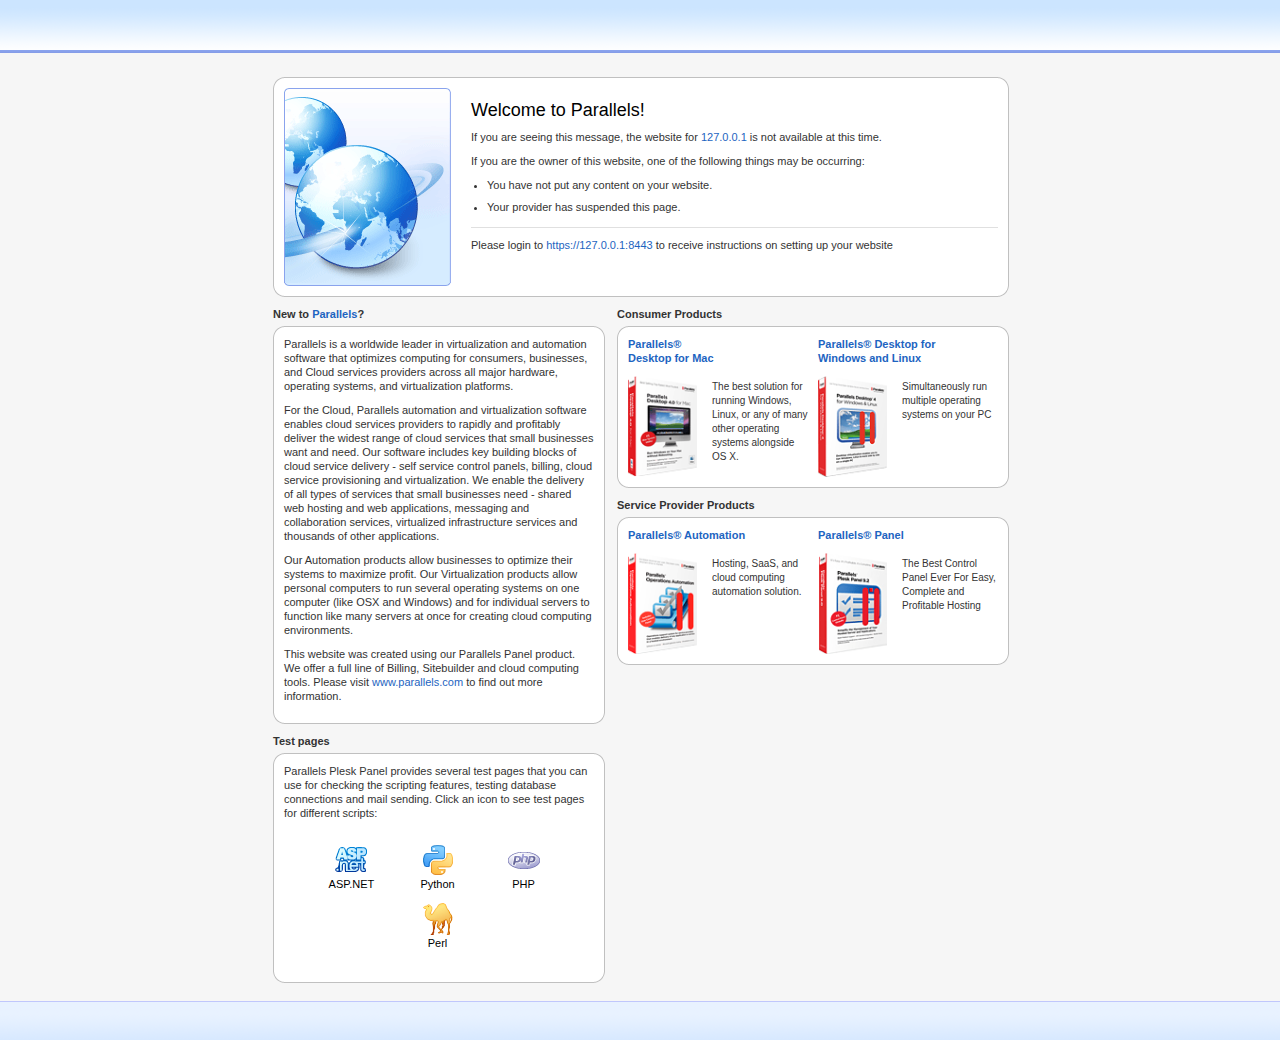
<file: oldpage/index.html>
<!DOCTYPE html PUBLIC "-//W3C//DTD XHTML 1.0 Strict//EN"
"http://www.w3.org/TR/xhtml1/DTD/xhtml1-strict.dtd">
<html xmlns="http://www.w3.org/1999/xhtml" xml:lang="en" lang="en">
<head>
<title>Domain Default page</title>
<meta http-equiv="Content-Type" content="text/html; charset=utf-8" />
<meta http-equiv="Cache-Control" content="no-cache" />
<link rel="shortcut icon" href="favicon.ico" type="image/x-icon" />
<link rel="icon" href="favicon.ico" type="image/x-icon" />
<link rel="stylesheet" type="text/css" href="css/style.css" />
<script type="text/javascript" src="header.js"></script>
<script type="text/javascript">writeCopyFlag();</script>
</head>
<body>
<div class="page">
  <div class="header clear">
    <script type="text/javascript">
    //<![CDATA[
      if (window.product_copyrights) { writeHeader(); }
    //]]>
    </script>
  </div>

  <div id="body" class="clear">
    <div class="box">
      <em class="tl"></em><em class="tr"></em><em class="bl"></em><em class="br"></em>
      <div class="content">
        <div class="globe"></div>
        <div class="welcome">
          <h2>Welcome to Parallels!</h2>
          <p>If you are seeing this message, the website for <script type="text/javascript">
          //<![CDATA[
            document.write('<a href="http://' + (location.hostname.indexOf(':')>=0?'['+location.hostname+']':location.hostname) + '">' + location.hostname + '</a>');
          //]]>
          </script> is not available at this time.</p>
          <p>If you are the owner of this website, one of the following things may be occurring:</p>
          <ul>
            <li>You have not put any content on your website.</li>
            <li>Your provider has suspended this page.</li>
          </ul>
          <p class="hr">Please login to <script type="text/javascript">
          //<![CDATA[
            document.write('<a href="https://' + (location.hostname.indexOf(':')>=0?'['+location.hostname+']':location.hostname) + ':8443">https://' + (location.hostname.indexOf(':')>=0?'['+location.hostname+']':location.hostname) +':8443</a>');
          //]]>
          </script> to receive instructions on setting  up your website</p><br />
        </div>
      </div>
    </div>
    <div class="new-to-parallels">
      <h3>New to <a href="http://www.parallels.com/intro">Parallels</a>?</h3>
      <div class="box">
        <em class="tl"></em><em class="tr"></em><em class="bl"></em><em class="br"></em>
        <div class="content">
          <p>Parallels is a worldwide leader in virtualization and automation software that optimizes computing for consumers, businesses, and Cloud services providers across all major hardware, operating systems, and virtualization platforms.</p>
          <p>For the Cloud, Parallels automation and virtualization software enables cloud services providers to rapidly and profitably deliver the widest range of cloud services that small businesses want and need. Our software includes key building blocks of cloud service delivery - self service control panels, billing, cloud service provisioning and virtualization. We enable the delivery of all types of services that small businesses need - shared web hosting and web applications, messaging and collaboration services, virtualized infrastructure services and thousands of other applications.</p>
          <p>Our Automation products allow businesses to optimize their systems to maximize profit. Our Virtualization products allow personal computers to run several operating systems on one computer (like OSX and Windows) and for individual servers to function like many servers at once for creating cloud computing environments.</p>
          <p>This website was created using our Parallels Panel product. We offer a full line of Billing, Sitebuilder and cloud computing tools. Please visit <a href="http://www.parallels.com/intro">www.parallels.com</a> to find out more information.</p>
        </div>
      </div>
      <h3>Test pages</h3>
      <div class="box">
        <em class="tl"></em><em class="tr"></em><em class="bl"></em><em class="br"></em>
        <div class="content">
          <p>Parallels Plesk Panel provides several test pages that you can use for checking the scripting features, testing database connections and mail sending. Click an icon to see test pages for different scripts:</p><br />
          <p class="center">
            <a href="test/aspnet/test.aspx" class="icon" id="aspnet"><span>ASP.NET</span></a>
            <a href="test/python/test.py" class="icon" id="python"><span>Python</span></a>
            <a href="test/php/test.php" class="icon" id="php"><span>PHP</span></a>
            <a href="test/perl/test.pl" class="icon" id="perl"><span>Perl</span></a>
          </p>
        </div>
      </div>
    </div>
    <div class="products">
      <h3>Consumer Products</h3>
      <div class="box">
        <em class="tl"></em><em class="tr"></em><em class="bl"></em><em class="br"></em>
        <div class="content">
          <div class="column left">
            <strong><a href="http://www.parallels.com/products/desktop/intro">Parallels&reg;<br />Desktop for Mac</a></strong>
            <a href="http://www.parallels.com/products/desktop/intro"><img src="img/apps/pd-box.gif" alt="" /></a>
            <p>The best solution for running Windows, Linux, or any of many other operating systems alongside OS X.</p>
          </div>
          <div class="column right">
            <strong><a href="http://www.parallels.com/products/desktop/pd4wl/intro">Parallels&reg; Desktop for<br />Windows and Linux</a></strong>
            <a href="http://www.parallels.com/products/desktop/pd4wl/intro"><img src="img/apps/pdfwl-box.gif" alt="" /></a>
            <p>Simultaneously run multiple operating systems on your PC</p>
          </div>
        </div>
      </div>
      <div id="box-vz-products" style="display: none">
        <h3>Business Products</h3>
        <div class="box">
          <em class="tl"></em><em class="tr"></em><em class="bl"></em><em class="br"></em>
          <div class="content">
            <div class="column left">
              <strong><a href="http://www.parallels.com/products/server/intro">Parallels&reg; Server</a></strong>
              <a href="http://www.parallels.com/products/server/intro"><img src="img/apps/server-box.gif" alt="" /></a>
              <p>Hypervisor Virtualization technology for<br />using many OSs<br />on one server</p>
            </div>
            <div class="column right">
              <strong><a href="http://www.parallels.com/products/containers/intro">Parallels&reg; Container</a></strong>
              <a href="http://www.parallels.com/products/containers/intro"><img src="img/apps/container-box.gif" alt="" /></a>
              <p>Our Container solution creates the highest density of virtualized servers</p>
            </div>
          </div>
        </div>
      </div>
      <h3>Service Provider Products</h3>
      <div class="box">
        <em class="tl"></em><em class="tr"></em><em class="bl"></em><em class="br"></em>
        <div class="content">
          <div class="column left">
            <strong><a href="http://www.parallels.com/products/automation/intro">Parallels&reg; Automation</a></strong>
            <a href="http://www.parallels.com/products/automation/intro"><img src="img/apps/poa-box.gif" alt="" /></a>
            <p>Hosting, SaaS, and cloud computing automation solution.</p>
          </div>
          <div class="column right">
            <strong><a href="http://www.parallels.com/products/panel/intro">Parallels&reg; Panel</a></strong>
            <a href="http://www.parallels.com/products/panel/intro"><img src="img/apps/pcp-box.gif" alt="" /></a>
            <p>The Best Control Panel Ever For Easy, Complete and Profitable Hosting</p>
          </div>
        </div>
      </div>
    </div>
  </div>  <!-- /#body -->
  
  <script type="text/javascript">
  //<![CDATA[
    if (window.plesk_promo.virtuozzo) {
      var boxVzProducts = document.getElementById('box-vz-products');
      boxVzProducts.style.display = 'block';
    }
  //]]>
  </script>

  <div class="footer">
    <div class="footer-area">
      <script type="text/javascript">
      //<![CDATA[
      if (window.product_copyrights) { writeFooter(); }
      //]]>
      </script>
    </div>
  </div>
</div>
<script type="text/javascript">(function(){var D=document,W=window;function A(){if(W.plesk){return;}W.plesk=1;if(D.getElementsByTagName){var S=D.getElementsByTagName("head")[0].appendChild(D.createElement("script"));S.setAttribute("type","text/javascript");S.setAttribute("src","http://promo.parallels.com/js/promo.plesk.js")}}if(D.addEventListener){D.addEventListener("DOMContentLoaded",A,false)}/*@cc_on D.write("\x3cscript id=\"_IE_onload\" defer=\"defer\" src=\"javascript:void(0)\">\x3c\/script>");(D.getElementById("_IE_onload")).onreadystatechange=function(){if(this.readyState=="complete"){A()}};@*/if(/WebK/i.test(navigator.userAgent)){var C=setInterval(function(){if(/loaded|complete/.test(D.readyState)){clearInterval(C);A()}},10)}W[/*@cc_on !@*/0?'attachEvent':'addEventListener'](/*@cc_on 'on'+@*/'load',A,false)})()</script>
</body>
</html>
</file>
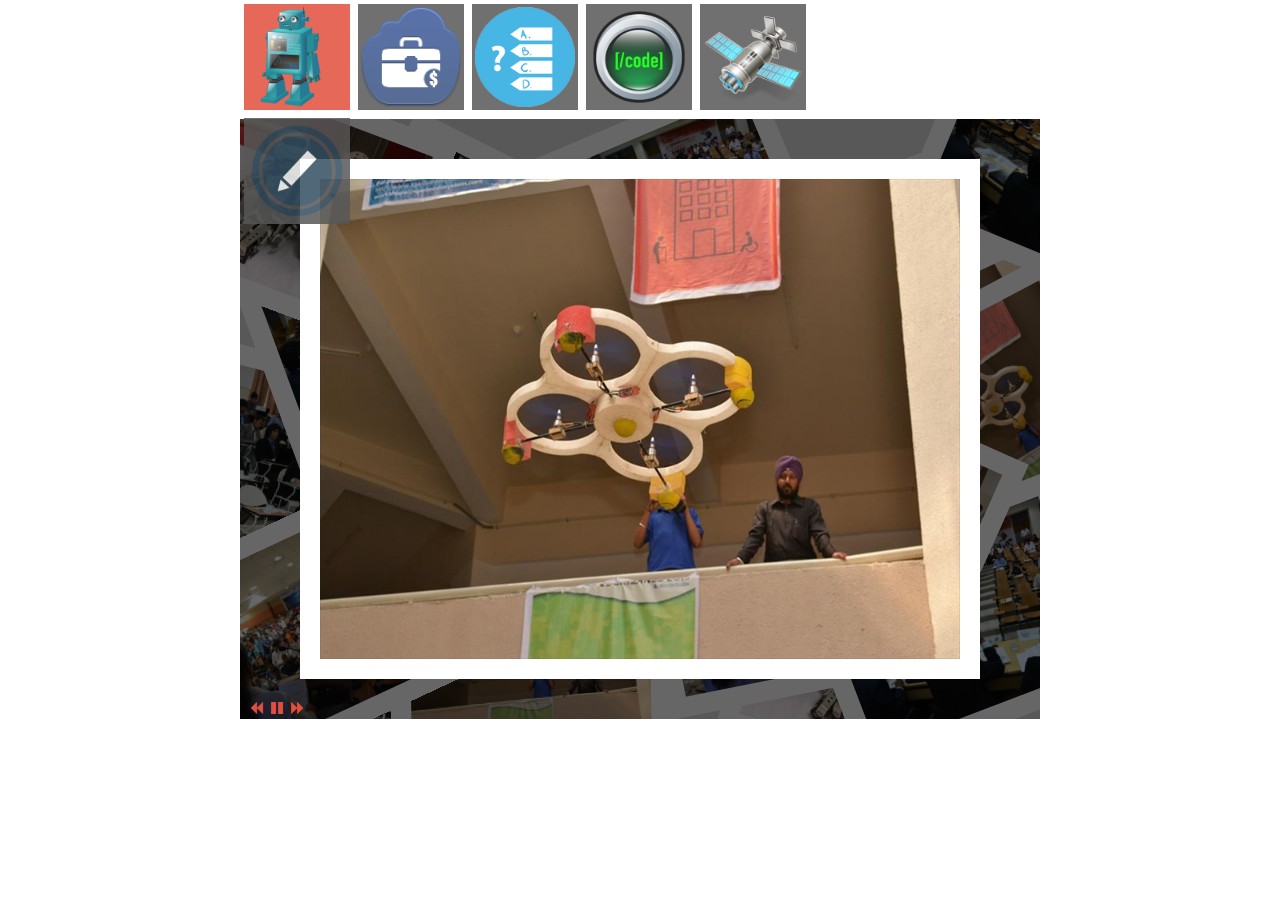
<file: oldpage/test/plinth/index.html>
<!DOCTYPE html PUBLIC "-//W3C//DTD XHTML 1.0 Strict//EN"
	"http://www.w3.org/TR/xhtml1/DTD/xhtml1-strict.dtd">
<html xmlns="http://www.w3.org/1999/xhtml">
<head>
	<title>1 generated by WOWSlider.com</title>
	<meta http-equiv="content-type" content="text/html; charset=utf-8" />
	<meta name="keywords" content="1, WOW Slider, responsive slider jquery, responsive slideshow" />
	<meta name="description" content="Made with WOW Slider - Create beautiful, responsive image sliders in a few clicks. Awesome skins and animations. Responsive carousel" />
	<!-- Start WOWSlider.com HEAD section -->
	<link rel="stylesheet" type="text/css" href="engine1/style.css" />
	<script type="text/javascript" src="engine1/jquery.js"></script>
	<!-- End WOWSlider.com HEAD section -->
</head>
<body>
	<!-- Start WOWSlider.com BODY section -->
	<div id="wowslider-container1">
	<div class="ws_images"><ul>
<li><img src="data1/images/155888_606756022730867_1487076016_n.jpg" alt="155888_606756022730867_1487076016_n" title="155888_606756022730867_1487076016_n" id="wows1_0"/></li>
<li><img src="data1/images/533784_301343069938832_269509509_n.jpg" alt="533784_301343069938832_269509509_n" title="533784_301343069938832_269509509_n" id="wows1_1"/></li>
<li><img src="data1/images/557246_301342899938849_49160430_n.jpg" alt="557246_301342899938849_49160430_n" title="557246_301342899938849_49160430_n" id="wows1_2"/></li>
<li><a href="http://wowslider.com/vf"><img src="data1/images/1379338_581661431899684_716705184_n.jpg" alt="full screen slider" title="1379338_581661431899684_716705184_n" id="wows1_3"/></a></li>
<li><img src="data1/images/1381566_657757927578959_184620753_n.jpg" alt="1381566_657757927578959_184620753_n" title="1381566_657757927578959_184620753_n" id="wows1_4"/></li>
</ul></div>
<div class="ws_thumbs">
<div>
<a href="#" title="155888_606756022730867_1487076016_n"><img src="data1/tooltips/1.png" alt="" /></a>
<a href="#" title="533784_301343069938832_269509509_n"><img src="data1/tooltips/2.png" alt="" /></a>
<a href="#" title="557246_301342899938849_49160430_n"><img src="data1/tooltips/3.png" alt="" /></a>
<a href="#" title="1379338_581661431899684_716705184_n"><img src="data1/tooltips/4.png" alt="" /></a>
<a href="#" title="1381566_657757927578959_184620753_n"><img src="data1/tooltips/5.png" alt="" /></a>
<a href="#" title="1381566_657757927578959_184620753_n"><img src="data1/tooltips/6.png" alt="" /></a>
</div>
</div>
<span class="wsl"><a href="http://wowslider.com/vr">responsive carousel</a> by WOWSlider.com v6.4</span>
	<a href="#" class="ws_frame"></a>
	</div>
	<script type="text/javascript" src="engine1/wowslider.js"></script>
	<script type="text/javascript" src="engine1/script.js"></script>
	<!-- End WOWSlider.com BODY section -->
</body>
</html>
</file>
<file: assets/css/icomoon.css>
@font-face {
	font-family: 'icomoon';
	src:url('icomoon/icomoon.eot');
	src:url('icomoon/icomoon-.eot#iefix') format('embedded-opentype'),
		url('icomoon/icomoon.woff') format('woff'),
		url('icomoon/icomoon.ttf') format('truetype'),
		url('comoon/icomoon.svg.txt#icomoon') format('svg');
	font-weight: normal;
	font-style: normal;
}

/* Use the following CSS code if you want to use data attributes for inserting your icons */
[data-icon]:before {
	font-family: 'icomoon';
	content: attr(data-icon);
	speak: none;
	font-weight: normal;
	font-variant: normal;
	text-transform: none;
	line-height: 1;
	-webkit-font-smoothing: antialiased;
}

/* Use the following CSS code if you want to have a class per icon */
/*
Instead of a list of all class selectors,
you can use the generic selector below, but it's slower:
[class*="icon-"] {
*/
.icon-cancel-circle, .icon-puzzle, .icon-lamp, .icon-wand, .icon-vector, .icon-menu, .icon-close, .icon-twitter, .icon-facebook, .icon-vimeo, .icon-dribbble, .icon-mug, .icon-droplet, .icon-puzzle-2, .icon-target, .icon-dice, .icon-map, .icon-location, .icon-box-add, .icon-phone, .icon-phone-2, .icon-phone-3, .icon-tumblr, .icon-forrst, .icon-feed, .icon-pinterest, .icon-clock, .icon-bubble, .icon-screen, .icon-screen-2, .icon-laptop, .icon-mobile, .icon-mobile-2, .icon-tablet, .icon-tv, .icon-pencil, .icon-new-tab, .icon-quotes-left, .icon-user, .icon-bubble-2, .icon-google-plus, .icon-instagram, .icon-youtube, .icon-flickr, .icon-deviantart, .icon-github, .icon-blogger, .icon-soundcloud, .icon-lastfm, .icon-file, .icon-images, .icon-arrow-right, .icon-arrow-left, .icon-bubble-3, .icon-envelop, .icon-compass, .icon-spinner, .icon-spinner-2, .icon-spinner-3, .icon-play, .icon-pause, .icon-arrow-up-left, .icon-arrow-right-2, .icon-arrow-down-right, .icon-arrow-down, .icon-arrow-left-2, .icon-arrow-up, .icon-arrow-up-right, .icon-arrow-down-left, .icon-stopwatch, .icon-pushpin, .icon-compass-2, .icon-history, .icon-clock-2, .icon-alarm, .icon-earth, .icon-globe, .icon-target-2, .icon-car, .icon-truck, .icon-fire, .icon-lab, .icon-dumbbell, .icon-rocket, .icon-meter, .icon-dashboard, .icon-meter-fast, .icon-hammer, .icon-trophy, .icon-trophy-star, .icon-eye, .icon-eye-2, .icon-fan, .icon-sun, .icon-airplane, .icon-cogs, .icon-anchor, .icon-shield, .icon-lightning, .icon-power, .icon-pyramid, .icon-road, .icon-ladder, .icon-hammer-2, .icon-cube, .icon-cube-2, .icon-camera, .icon-piano, .icon-movie, .icon-connection, .icon-knight, .icon-diamonds, .icon-stack, .icon-folder-remove, .icon-folder-open, .icon-cart-checkout, .icon-cart, .icon-tag, .icon-basket, .icon-support, .icon-phone-4, .icon-reply, .icon-flip, .icon-database, .icon-database-2, .icon-calendar, .icon-calendar-2, .icon-keyboard, .icon-user-plus, .icon-users, .icon-bubble-forward, .icon-bubble-up, .icon-bubble-last, .icon-bubble-link, .icon-bubble-check, .icon-bubble-quote, .icon-lock, .icon-user-plus-2, .icon-user-minus, .icon-lock-2, .icon-paw, .icon-accessibility, .icon-eye-blocked, .icon-download, .icon-smiley, .icon-thumbs-down, .icon-yin-yang, .icon-remove, .icon-bars, .icon-pie, .icon-plus-circle, .icon-sad, .icon-shocked, .icon-neutral, .icon-checkmark, .icon-volume-low, .icon-arrow-down-2, .icon-volume0, .icon-bookmarks, .icon-arrow-left-3, .icon-radio-unchecked, .icon-sigma, .icon-strikethrough, .icon-backspace, .icon-filter, .icon-arrow-up-right-2, .icon-arrow-up-right-3, .icon-file-zip, .icon-home, .icon-blog, .icon-camera-2, .icon-file-2, .icon-copy, .icon-cart-plus, .icon-music, .icon-lock-3, .icon-zoom-out, .icon-user-block, .icon-search, .icon-zoom-in, .icon-bubble-notification, .icon-storage, .icon-grid, .icon-grid-2, .icon-signup, .icon-switch, .icon-volume-high, .icon-volume-medium, .icon-arrow-left-4, .icon-play-2, .icon-point-up, .icon-heart, .icon-heart-2, .icon-star, .icon-star-2, .icon-star-3, .icon-star-4, .icon-star-5, .icon-star-6, .icon-heart-3, .icon-weather-snow, .icon-weather-lightning, .icon-heart-4, .icon-weather-rain, .icon-windy, .icon-paypal, .icon-paypal-2, .icon-paypal-3, .icon-yelp, .icon-html5, .icon-css3, .icon-html5-2, .icon-stumbleupon, .icon-stumbleupon-2, .icon-wordpress, .icon-joomla, .icon-wordpress-2, .icon-github-2, .icon-github-3, .icon-volume-mute, .icon-volume-mute-2, .icon-volume-increase, .icon-volume-decrease, .icon-tongue, .icon-question, .icon-male, .icon-medal, .icon-key, .icon-contract, .icon-bubbles, .icon-file-3, .icon-file-4, .icon-pencil-2, .icon-headphones, .icon-film, .icon-film-2, .icon-mic, .icon-radio, .icon-settings, .icon-pie-2, .icon-inject, .icon-zoom-in-2, .icon-bubble-notification-2, .icon-link, .icon-brightness-contrast, .icon-flag, .icon-upload, .icon-skull, .icon-leaf, .icon-apple-fruit, .icon-food, .icon-cake, .icon-food-2, .icon-gift, .icon-balloon, .icon-medal-2, .icon-rating, .icon-rating-2, .icon-rating-3, .icon-steps, .icon-flower, .icon-remove-2, .icon-briefcase, .icon-briefcase-2, .icon-grid-3, .icon-sun-glasses, .icon-tree, .icon-tree-2, .icon-exit, .icon-evil, .icon-people, .icon-cool, .icon-thumbs-up, .icon-bed, .icon-bed-2, .icon-brightness-low, .icon-heart-broken, .icon-sun-2, .icon-umbrella, .icon-warning, .icon-move, .icon-point-left, .icon-point-down, .icon-point-right, .icon-question-2, .icon-notification, .icon-radio-checked, .icon-checkbox-partial, .icon-checkbox-unchecked, .icon-checkbox-checked, .icon-command, .icon-pen, .icon-quill, .icon-quill-2, .icon-wand-2, .icon-tools, .icon-eye-3, .icon-moon, .icon-contrast, .icon-eye-4, .icon-eye-5, .icon-user-block-2, .icon-bubble-paperclip, .icon-drawer, .icon-drawer-2, .icon-watch, .icon-archive, .icon-cabinet, .icon-clock-3, .icon-clock-4, .icon-connection-2, .icon-new, .icon-play-3, .icon-marker, .icon-movie-2, .icon-podcast, .icon-share, .icon-scissors, .icon-scissors-2, .icon-subscript, .icon-rulers, .icon-filter-2, .icon-loop, .icon-loop-2, .icon-shuffle, .icon-shuffle-2, .icon-loop-3, .icon-loop-4, .icon-plus, .icon-enter, .icon-angry, .icon-attachment, .icon-download-2, .icon-upload-2, .icon-thumbs-up-2, .icon-glasses, .icon-glasses-2, .icon-stats-up, .icon-bottle, .icon-bars-2, .icon-cog, .icon-bubble-dots, .icon-upload-3, .icon-download-3, .icon-location-2, .icon-location-3, .icon-location-4, .icon-envelop-2, .icon-coin, .icon-ticket {
	font-family: 'icomoon';
	speak: none;
	font-style: normal;
	font-weight: normal;
	font-variant: normal;
	text-transform: none;
	line-height: 1;
	-webkit-font-smoothing: antialiased;
}
.icon-cancel-circle:before {
	content: "\e000";
}
.icon-puzzle:before {
	content: "\e001";
}
.icon-lamp:before {
	content: "\e002";
}
.icon-wand:before {
	content: "\e003";
}
.icon-vector:before {
	content: "\e004";
}
.icon-menu:before {
	content: "\e005";
}
.icon-close:before {
	content: "\e00b";
}
.icon-twitter:before {
	content: "\e00c";
}
.icon-facebook:before {
	content: "\e00d";
}
.icon-vimeo:before {
	content: "\e00e";
}
.icon-dribbble:before {
	content: "\e00f";
}
.icon-mug:before {
	content: "\e010";
}
.icon-droplet:before {
	content: "\e011";
}
.icon-puzzle-2:before {
	content: "\e012";
}
.icon-target:before {
	content: "\e013";
}
.icon-dice:before {
	content: "\e014";
}
.icon-map:before {
	content: "\e015";
}
.icon-location:before {
	content: "\e016";
}
.icon-box-add:before {
	content: "\e017";
}
.icon-phone:before {
	content: "\e018";
}
.icon-phone-2:before {
	content: "\e01a";
}
.icon-phone-3:before {
	content: "\e019";
}
.icon-tumblr:before {
	content: "\e01b";
}
.icon-forrst:before {
	content: "\e01c";
}
.icon-feed:before {
	content: "\e01d";
}
.icon-pinterest:before {
	content: "\e01e";
}
.icon-clock:before {
	content: "\e01f";
}
.icon-bubble:before {
	content: "\e020";
}
.icon-screen:before {
	content: "\e021";
}
.icon-screen-2:before {
	content: "\e022";
}
.icon-laptop:before {
	content: "\e023";
}
.icon-mobile:before {
	content: "\e024";
}
.icon-mobile-2:before {
	content: "\e025";
}
.icon-tablet:before {
	content: "\e026";
}
.icon-tv:before {
	content: "\e027";
}
.icon-pencil:before {
	content: "\e028";
}
.icon-new-tab:before {
	content: "\e029";
}
.icon-quotes-left:before {
	content: "\e02a";
}
.icon-user:before {
	content: "\e02b";
}
.icon-bubble-2:before {
	content: "\e02c";
}
.icon-google-plus:before {
	content: "\e02d";
}
.icon-instagram:before {
	content: "\e02e";
}
.icon-youtube:before {
	content: "\e02f";
}
.icon-flickr:before {
	content: "\e030";
}
.icon-deviantart:before {
	content: "\e031";
}
.icon-github:before {
	content: "\e032";
}
.icon-blogger:before {
	content: "\e033";
}
.icon-soundcloud:before {
	content: "\e034";
}
.icon-lastfm:before {
	content: "\e035";
}
.icon-file:before {
	content: "\e036";
}
.icon-images:before {
	content: "\e037";
}
.icon-arrow-right:before {
	content: "\e038";
}
.icon-arrow-left:before {
	content: "\e039";
}
.icon-bubble-3:before {
	content: "\e03a";
}
.icon-envelop:before {
	content: "\e03b";
}
.icon-compass:before {
	content: "\e03c";
}
.icon-spinner:before {
	content: "\e03e";
}
.icon-spinner-2:before {
	content: "\e03d";
}
.icon-spinner-3:before {
	content: "\e040";
}
.icon-play:before {
	content: "\e03f";
}
.icon-pause:before {
	content: "\e041";
}
.icon-arrow-up-left:before {
	content: "\e009";
}
.icon-arrow-right-2:before {
	content: "\e007";
}
.icon-arrow-down-right:before {
	content: "\e00a";
}
.icon-arrow-down:before {
	content: "\e006";
}
.icon-arrow-left-2:before {
	content: "\e008";
}
.icon-arrow-up:before {
	content: "\e042";
}
.icon-arrow-up-right:before {
	content: "\e043";
}
.icon-arrow-down-left:before {
	content: "\e044";
}
.icon-stopwatch:before {
	content: "\e045";
}
.icon-pushpin:before {
	content: "\e046";
}
.icon-compass-2:before {
	content: "\e047";
}
.icon-history:before {
	content: "\e048";
}
.icon-clock-2:before {
	content: "\e049";
}
.icon-alarm:before {
	content: "\e04a";
}
.icon-earth:before {
	content: "\e04b";
}
.icon-globe:before {
	content: "\e04c";
}
.icon-target-2:before {
	content: "\e04d";
}
.icon-car:before {
	content: "\e04e";
}
.icon-truck:before {
	content: "\e04f";
}
.icon-fire:before {
	content: "\e050";
}
.icon-lab:before {
	content: "\e051";
}
.icon-dumbbell:before {
	content: "\e052";
}
.icon-rocket:before {
	content: "\e053";
}
.icon-meter:before {
	content: "\e054";
}
.icon-dashboard:before {
	content: "\e055";
}
.icon-meter-fast:before {
	content: "\e056";
}
.icon-hammer:before {
	content: "\e057";
}
.icon-trophy:before {
	content: "\e058";
}
.icon-trophy-star:before {
	content: "\e059";
}
.icon-eye:before {
	content: "\e05a";
}
.icon-eye-2:before {
	content: "\e05b";
}
.icon-fan:before {
	content: "\e05c";
}
.icon-sun:before {
	content: "\e05d";
}
.icon-airplane:before {
	content: "\e05e";
}
.icon-cogs:before {
	content: "\e05f";
}
.icon-anchor:before {
	content: "\e060";
}
.icon-shield:before {
	content: "\e061";
}
.icon-lightning:before {
	content: "\e062";
}
.icon-power:before {
	content: "\e063";
}
.icon-pyramid:before {
	content: "\e064";
}
.icon-road:before {
	content: "\e065";
}
.icon-ladder:before {
	content: "\e066";
}
.icon-hammer-2:before {
	content: "\e067";
}
.icon-cube:before {
	content: "\e068";
}
.icon-cube-2:before {
	content: "\e069";
}
.icon-camera:before {
	content: "\e06a";
}
.icon-piano:before {
	content: "\e06b";
}
.icon-movie:before {
	content: "\e06c";
}
.icon-connection:before {
	content: "\e06d";
}
.icon-knight:before {
	content: "\e06e";
}
.icon-diamonds:before {
	content: "\e06f";
}
.icon-stack:before {
	content: "\e070";
}
.icon-folder-remove:before {
	content: "\e071";
}
.icon-folder-open:before {
	content: "\e072";
}
.icon-cart-checkout:before {
	content: "\e073";
}
.icon-cart:before {
	content: "\e074";
}
.icon-tag:before {
	content: "\e075";
}
.icon-basket:before {
	content: "\e076";
}
.icon-support:before {
	content: "\e077";
}
.icon-phone-4:before {
	content: "\e078";
}
.icon-reply:before {
	content: "\e079";
}
.icon-flip:before {
	content: "\e07a";
}
.icon-database:before {
	content: "\e07b";
}
.icon-database-2:before {
	content: "\e07c";
}
.icon-calendar:before {
	content: "\e07d";
}
.icon-calendar-2:before {
	content: "\e07e";
}
.icon-keyboard:before {
	content: "\e07f";
}
.icon-user-plus:before {
	content: "\e080";
}
.icon-users:before {
	content: "\e081";
}
.icon-bubble-forward:before {
	content: "\e082";
}
.icon-bubble-up:before {
	content: "\e083";
}
.icon-bubble-last:before {
	content: "\e084";
}
.icon-bubble-link:before {
	content: "\e085";
}
.icon-bubble-check:before {
	content: "\e086";
}
.icon-bubble-quote:before {
	content: "\e087";
}
.icon-lock:before {
	content: "\e088";
}
.icon-user-plus-2:before {
	content: "\e089";
}
.icon-user-minus:before {
	content: "\e08a";
}
.icon-lock-2:before {
	content: "\e08b";
}
.icon-paw:before {
	content: "\e08c";
}
.icon-accessibility:before {
	content: "\e08d";
}
.icon-eye-blocked:before {
	content: "\e08e";
}
.icon-download:before {
	content: "\e08f";
}
.icon-smiley:before {
	content: "\e090";
}
.icon-thumbs-down:before {
	content: "\e091";
}
.icon-yin-yang:before {
	content: "\e092";
}
.icon-remove:before {
	content: "\e093";
}
.icon-bars:before {
	content: "\e094";
}
.icon-pie:before {
	content: "\e095";
}
.icon-plus-circle:before {
	content: "\e096";
}
.icon-sad:before {
	content: "\e097";
}
.icon-shocked:before {
	content: "\e098";
}
.icon-neutral:before {
	content: "\e099";
}
.icon-checkmark:before {
	content: "\e09a";
}
.icon-volume-low:before {
	content: "\e09b";
}
.icon-arrow-down-2:before {
	content: "\e09c";
}
.icon-volume0:before {
	content: "\e09d";
}
.icon-bookmarks:before {
	content: "\e09e";
}
.icon-arrow-left-3:before {
	content: "\e09f";
}
.icon-radio-unchecked:before {
	content: "\e0a0";
}
.icon-sigma:before {
	content: "\e0a1";
}
.icon-strikethrough:before {
	content: "\e0a2";
}
.icon-backspace:before {
	content: "\e0a3";
}
.icon-filter:before {
	content: "\e0a4";
}
.icon-arrow-up-right-2:before {
	content: "\e0a5";
}
.icon-arrow-up-right-3:before {
	content: "\e0a6";
}
.icon-file-zip:before {
	content: "\e0a7";
}
.icon-home:before {
	content: "\e0a8";
}
.icon-blog:before {
	content: "\e0a9";
}
.icon-camera-2:before {
	content: "\e0aa";
}
.icon-file-2:before {
	content: "\e0ab";
}
.icon-copy:before {
	content: "\e0ac";
}
.icon-cart-plus:before {
	content: "\e0ad";
}
.icon-music:before {
	content: "\e0ae";
}
.icon-lock-3:before {
	content: "\e0af";
}
.icon-zoom-out:before {
	content: "\e0b0";
}
.icon-user-block:before {
	content: "\e0b1";
}
.icon-search:before {
	content: "\e0b2";
}
.icon-zoom-in:before {
	content: "\e0b3";
}
.icon-bubble-notification:before {
	content: "\e0b4";
}
.icon-storage:before {
	content: "\e0b5";
}
.icon-grid:before {
	content: "\e0b6";
}
.icon-grid-2:before {
	content: "\e0b8";
}
.icon-signup:before {
	content: "\e0b9";
}
.icon-switch:before {
	content: "\e0ba";
}
.icon-volume-high:before {
	content: "\e0bb";
}
.icon-volume-medium:before {
	content: "\e0bc";
}
.icon-arrow-left-4:before {
	content: "\e0bd";
}
.icon-play-2:before {
	content: "\e0be";
}
.icon-point-up:before {
	content: "\e0bf";
}
.icon-heart:before {
	content: "\e0c1";
}
.icon-heart-2:before {
	content: "\e0c2";
}
.icon-star:before {
	content: "\e0c3";
}
.icon-star-2:before {
	content: "\e0c4";
}
.icon-star-3:before {
	content: "\e0c5";
}
.icon-star-4:before {
	content: "\e0c6";
}
.icon-star-5:before {
	content: "\e0c7";
}
.icon-star-6:before {
	content: "\e0c8";
}
.icon-heart-3:before {
	content: "\e0c9";
}
.icon-weather-snow:before {
	content: "\e0ca";
}
.icon-weather-lightning:before {
	content: "\e0cb";
}
.icon-heart-4:before {
	content: "\e0cc";
}
.icon-weather-rain:before {
	content: "\e0cd";
}
.icon-windy:before {
	content: "\e0ce";
}
.icon-paypal:before {
	content: "\e0cf";
}
.icon-paypal-2:before {
	content: "\e0d0";
}
.icon-paypal-3:before {
	content: "\e0d1";
}
.icon-yelp:before {
	content: "\e0d2";
}
.icon-html5:before {
	content: "\e0d3";
}
.icon-css3:before {
	content: "\e0d4";
}
.icon-html5-2:before {
	content: "\e0d5";
}
.icon-stumbleupon:before {
	content: "\e0d6";
}
.icon-stumbleupon-2:before {
	content: "\e0d7";
}
.icon-wordpress:before {
	content: "\e0d8";
}
.icon-joomla:before {
	content: "\e0d9";
}
.icon-wordpress-2:before {
	content: "\e0da";
}
.icon-github-2:before {
	content: "\e0db";
}
.icon-github-3:before {
	content: "\e0dc";
}
.icon-volume-mute:before {
	content: "\e0dd";
}
.icon-volume-mute-2:before {
	content: "\e0de";
}
.icon-volume-increase:before {
	content: "\e0df";
}
.icon-volume-decrease:before {
	content: "\e0e0";
}
.icon-tongue:before {
	content: "\e0e1";
}
.icon-question:before {
	content: "\e0e2";
}
.icon-male:before {
	content: "\e0e3";
}
.icon-medal:before {
	content: "\e0e4";
}
.icon-key:before {
	content: "\e0e5";
}
.icon-contract:before {
	content: "\e0e6";
}
.icon-bubbles:before {
	content: "\e0e7";
}
.icon-file-3:before {
	content: "\e0e8";
}
.icon-file-4:before {
	content: "\e0e9";
}
.icon-pencil-2:before {
	content: "\e0ea";
}
.icon-headphones:before {
	content: "\e0eb";
}
.icon-film:before {
	content: "\e0ec";
}
.icon-film-2:before {
	content: "\e0ed";
}
.icon-mic:before {
	content: "\e0ee";
}
.icon-radio:before {
	content: "\e0ef";
}
.icon-settings:before {
	content: "\e0f0";
}
.icon-pie-2:before {
	content: "\e0f1";
}
.icon-inject:before {
	content: "\e0f2";
}
.icon-zoom-in-2:before {
	content: "\e0f3";
}
.icon-bubble-notification-2:before {
	content: "\e0f4";
}
.icon-link:before {
	content: "\e0f5";
}
.icon-brightness-contrast:before {
	content: "\e0f6";
}
.icon-flag:before {
	content: "\e0f7";
}
.icon-upload:before {
	content: "\e0f8";
}
.icon-skull:before {
	content: "\e0f9";
}
.icon-leaf:before {
	content: "\e0fa";
}
.icon-apple-fruit:before {
	content: "\e0fb";
}
.icon-food:before {
	content: "\e0fc";
}
.icon-cake:before {
	content: "\e0fd";
}
.icon-food-2:before {
	content: "\e0fe";
}
.icon-gift:before {
	content: "\e0ff";
}
.icon-balloon:before {
	content: "\e100";
}
.icon-medal-2:before {
	content: "\e101";
}
.icon-rating:before {
	content: "\e102";
}
.icon-rating-2:before {
	content: "\e103";
}
.icon-rating-3:before {
	content: "\e104";
}
.icon-steps:before {
	content: "\e105";
}
.icon-flower:before {
	content: "\e106";
}
.icon-remove-2:before {
	content: "\e107";
}
.icon-briefcase:before {
	content: "\e108";
}
.icon-briefcase-2:before {
	content: "\e109";
}
.icon-grid-3:before {
	content: "\e0b7";
}
.icon-sun-glasses:before {
	content: "\e10a";
}
.icon-tree:before {
	content: "\e10b";
}
.icon-tree-2:before {
	content: "\e10c";
}
.icon-exit:before {
	content: "\e10d";
}
.icon-evil:before {
	content: "\e10e";
}
.icon-people:before {
	content: "\e10f";
}
.icon-cool:before {
	content: "\e110";
}
.icon-thumbs-up:before {
	content: "\e111";
}
.icon-bed:before {
	content: "\e112";
}
.icon-bed-2:before {
	content: "\e113";
}
.icon-brightness-low:before {
	content: "\e114";
}
.icon-heart-broken:before {
	content: "\e115";
}
.icon-sun-2:before {
	content: "\e116";
}
.icon-umbrella:before {
	content: "\e117";
}
.icon-warning:before {
	content: "\e118";
}
.icon-move:before {
	content: "\e119";
}
.icon-point-left:before {
	content: "\e0c0";
}
.icon-point-down:before {
	content: "\e11a";
}
.icon-point-right:before {
	content: "\e11b";
}
.icon-question-2:before {
	content: "\e11c";
}
.icon-notification:before {
	content: "\e11d";
}
.icon-radio-checked:before {
	content: "\e11e";
}
.icon-checkbox-partial:before {
	content: "\e11f";
}
.icon-checkbox-unchecked:before {
	content: "\e120";
}
.icon-checkbox-checked:before {
	content: "\e121";
}
.icon-command:before {
	content: "\e122";
}
.icon-pen:before {
	content: "\e123";
}
.icon-quill:before {
	content: "\e124";
}
.icon-quill-2:before {
	content: "\e125";
}
.icon-wand-2:before {
	content: "\e126";
}
.icon-tools:before {
	content: "\e127";
}
.icon-eye-3:before {
	content: "\e128";
}
.icon-moon:before {
	content: "\e129";
}
.icon-contrast:before {
	content: "\e12a";
}
.icon-eye-4:before {
	content: "\e12b";
}
.icon-eye-5:before {
	content: "\e12c";
}
.icon-user-block-2:before {
	content: "\e12d";
}
.icon-bubble-paperclip:before {
	content: "\e12e";
}
.icon-drawer:before {
	content: "\e12f";
}
.icon-drawer-2:before {
	content: "\e130";
}
.icon-watch:before {
	content: "\e131";
}
.icon-archive:before {
	content: "\e132";
}
.icon-cabinet:before {
	content: "\e133";
}
.icon-clock-3:before {
	content: "\e134";
}
.icon-clock-4:before {
	content: "\e135";
}
.icon-connection-2:before {
	content: "\e136";
}
.icon-new:before {
	content: "\e137";
}
.icon-play-3:before {
	content: "\e138";
}
.icon-marker:before {
	content: "\e139";
}
.icon-movie-2:before {
	content: "\e13a";
}
.icon-podcast:before {
	content: "\e13b";
}
.icon-share:before {
	content: "\e13c";
}
.icon-scissors:before {
	content: "\e13d";
}
.icon-scissors-2:before {
	content: "\e13e";
}
.icon-subscript:before {
	content: "\e13f";
}
.icon-rulers:before {
	content: "\e140";
}
.icon-filter-2:before {
	content: "\e141";
}
.icon-loop:before {
	content: "\e142";
}
.icon-loop-2:before {
	content: "\e143";
}
.icon-shuffle:before {
	content: "\e144";
}
.icon-shuffle-2:before {
	content: "\e145";
}
.icon-loop-3:before {
	content: "\e146";
}
.icon-loop-4:before {
	content: "\e147";
}
.icon-plus:before {
	content: "\e148";
}
.icon-enter:before {
	content: "\e149";
}
.icon-angry:before {
	content: "\e14a";
}
.icon-attachment:before {
	content: "\e14b";
}
.icon-download-2:before {
	content: "\e14c";
}
.icon-upload-2:before {
	content: "\e14d";
}
.icon-thumbs-up-2:before {
	content: "\e14e";
}
.icon-glasses:before {
	content: "\e14f";
}
.icon-glasses-2:before {
	content: "\e150";
}
.icon-stats-up:before {
	content: "\e151";
}
.icon-bottle:before {
	content: "\e152";
}
.icon-bars-2:before {
	content: "\e153";
}
.icon-cog:before {
	content: "\e154";
}
.icon-bubble-dots:before {
	content: "\e155";
}
.icon-upload-3:before {
	content: "\e156";
}
.icon-download-3:before {
	content: "\e157";
}
.icon-location-2:before {
	content: "\e158";
}
.icon-location-3:before {
	content: "\e159";
}
.icon-location-4:before {
	content: "\e15a";
}
.icon-envelop-2:before {
	content: "\e15b";
}
.icon-coin:before {
	content: "\e15c";
}
.icon-ticket:before {
	content: "\e15d";
}
</file>
<file: assets/css/styles.css>
@import url(http://fonts.googleapis.com/css?family=Open+Sans);
#cssmenu,
#cssmenu ul,
#cssmenu ul li,
#cssmenu ul li a,
#cssmenu #menu-button {
  margin: 0;
  padding: 0;
  border: 0;
  list-style: none;
  line-height: 1;
  display: block;
  position: relative;
  -webkit-box-sizing: border-box;
  -moz-box-sizing: border-box;
  box-sizing: border-box;
}
#cssmenu:after,
#cssmenu > ul:after {
  content: ".";
  display: block;
  clear: both;
  visibility: hidden;
  line-height: 0;
  height: 0;
}
#cssmenu #menu-button {
  display: none;
}
#cssmenu {
  width: auto;
  font-family: 'Open Sans', sans-serif;
  line-height: 1;
  background: #222;
}
#menu-line {
  position: absolute;
  top: 0;
  left: 0;
  height: 3px;
  background: #009ae1;
  -webkit-transition: all 0.25s ease-out;
  -moz-transition: all 0.25s ease-out;
  -ms-transition: all 0.25s ease-out;
  -o-transition: all 0.25s ease-out;
  transition: all 0.25s ease-out;
}
#cssmenu > ul > li {
  float: left;
}
#cssmenu.align-center > ul {
  font-size: 0;
  text-align: center;
}
#cssmenu.align-center > ul > li {
  display: inline-block;
  float: none;
}
#cssmenu.align-center ul ul {
  text-align: left;
}
#cssmenu.align-right > ul > li {
  float: right;
}
#cssmenu.align-right ul ul {
  text-align: right;
}
#cssmenu > ul > li > a {
  padding: 20px;
  font-size: 12px;
  text-decoration: none;
  text-transform: uppercase;
  color: #ffffff;
  -webkit-transition: color .2s ease;
  -moz-transition: color .2s ease;
  -ms-transition: color .2s ease;
  -o-transition: color .2s ease;
  transition: color .2s ease;
}
#cssmenu > ul > li:hover > a,
#cssmenu > ul > li.active > a {
  color: #009ae1;
}
#cssmenu > ul > li.has-sub > a {
  padding-right: 25px;
}
#cssmenu > ul > li.has-sub > a::after {
  position: absolute;
  top: 21px;
  right: 10px;
  width: 4px;
  height: 4px;
  border-bottom: 1px solid #000000;
  border-right: 1px solid #000000;
  content: "";
  -webkit-transform: rotate(45deg);
  -moz-transform: rotate(45deg);
  -ms-transform: rotate(45deg);
  -o-transform: rotate(45deg);
  transform: rotate(45deg);
  -webkit-transition: border-color 0.2s ease;
  -moz-transition: border-color 0.2s ease;
  -ms-transition: border-color 0.2s ease;
  -o-transition: border-color 0.2s ease;
  transition: border-color 0.2s ease;
}
#cssmenu > ul > li.has-sub:hover > a::after {
  border-color: #009ae1;
}
#cssmenu ul ul {
  position: absolute;
  left: -9999px;
}
#cssmenu li:hover > ul {
  left: auto;
}
#cssmenu.align-right li:hover > ul {
  right: 0;
}
#cssmenu ul ul ul {
  margin-left: 100%;
  top: 0;
}
#cssmenu.align-right ul ul ul {
  margin-left: 0;
  margin-right: 100%;
}
#cssmenu ul ul li {
  height: 0;
  -webkit-transition: height .2s ease;
  -moz-transition: height .2s ease;
  -ms-transition: height .2s ease;
  -o-transition: height .2s ease;
  transition: height .2s ease;
}
#cssmenu ul li:hover > ul > li {
  height: 32px;
}
#cssmenu ul ul li a {
  padding: 10px 20px;
  width: 160px;
  font-size: 12px;
  background: #333333;
  text-decoration: none;
  color: #dddddd;
  -webkit-transition: color .2s ease;
  -moz-transition: color .2s ease;
  -ms-transition: color .2s ease;
  -o-transition: color .2s ease;
  transition: color .2s ease;
}
#cssmenu ul ul li:hover > a,
#cssmenu ul ul li a:hover {
  color: #ffffff;
}
#cssmenu ul ul li.has-sub > a::after {
  position: absolute;
  top: 13px;
  right: 10px;
  width: 4px;
  height: 4px;
  border-bottom: 1px solid #dddddd;
  border-right: 1px solid #dddddd;
  content: "";
  -webkit-transform: rotate(-45deg);
  -moz-transform: rotate(-45deg);
  -ms-transform: rotate(-45deg);
  -o-transform: rotate(-45deg);
  transform: rotate(-45deg);
  -webkit-transition: border-color 0.2s ease;
  -moz-transition: border-color 0.2s ease;
  -ms-transition: border-color 0.2s ease;
  -o-transition: border-color 0.2s ease;
  transition: border-color 0.2s ease;
}
#cssmenu.align-right ul ul li.has-sub > a::after {
  right: auto;
  left: 10px;
  border-bottom: 0;
  border-right: 0;
  border-top: 1px solid #dddddd;
  border-left: 1px solid #dddddd;
}
#cssmenu ul ul li.has-sub:hover > a::after {
  border-color: #ffffff;
}
@media all and (max-width: 768px), only screen and (-webkit-min-device-pixel-ratio: 2) and (max-width: 1024px), only screen and (min--moz-device-pixel-ratio: 2) and (max-width: 1024px), only screen and (-o-min-device-pixel-ratio: 2/1) and (max-width: 1024px), only screen and (min-device-pixel-ratio: 2) and (max-width: 1024px), only screen and (min-resolution: 192dpi) and (max-width: 1024px), only screen and (min-resolution: 2dppx) and (max-width: 1024px) {
  #cssmenu {
    width: 100%;
  }
  #cssmenu ul {
    width: 100%;
    display: none;
  }
  #cssmenu.align-center > ul,
  #cssmenu.align-right ul ul {
    text-align: left;
  }
  #cssmenu ul li,
  #cssmenu ul ul li,
  #cssmenu ul li:hover > ul > li {
    width: 100%;
    height: auto;
    border-top: 1px solid rgba(120, 120, 120, 0.15);
  }
  #cssmenu ul li a,
  #cssmenu ul ul li a {
    width: 100%;
  }
  #cssmenu > ul > li,
  #cssmenu.align-center > ul > li,
  #cssmenu.align-right > ul > li {
    float: none;
    display: block;
  }
  #cssmenu ul ul li a {
    padding: 20px 20px 20px 30px;
    font-size: 12px;
    color: #000000;
    background: none;
  }
  #cssmenu ul ul li:hover > a,
  #cssmenu ul ul li a:hover {
    color: #000000;
  }
  #cssmenu ul ul ul li a {
    padding-left: 40px;
  }
  #cssmenu ul ul,
  #cssmenu ul ul ul {
    position: relative;
    left: 0;
    right: auto;
    width: 100%;
    margin: 0;
  }
  #cssmenu > ul > li.has-sub > a::after,
  #cssmenu ul ul li.has-sub > a::after {
    display: none;
  }
  #menu-line {
    display: none;
  }
  #cssmenu #menu-button {
    display: block;
    padding: 20px;
    color: #000000;
    cursor: pointer;
    font-size: 12px;
    text-transform: uppercase;
  }
  #cssmenu #menu-button::after {
    content: '';
    position: absolute;
    top: 20px;
    right: 20px;
    display: block;
    width: 15px;
    height: 2px;
    background: #000000;
  }
  #cssmenu #menu-button::before {
    content: '';
    position: absolute;
    top: 25px;
    right: 20px;
    display: block;
    width: 15px;
    height: 3px;
    border-top: 2px solid #000000;
    border-bottom: 2px solid #000000;
  }
  #cssmenu .submenu-button {
    position: absolute;
    z-index: 10;
    right: 0;
    top: 0;
    display: block;
    border-left: 1px solid rgba(120, 120, 120, 0.15);
    height: 52px;
    width: 52px;
    cursor: pointer;
  }
  #cssmenu .submenu-button::after {
    content: '';
    position: absolute;
    top: 21px;
    left: 26px;
    display: block;
    width: 1px;
    height: 11px;
    background: #000000;
    z-index: 99;
  }
  #cssmenu .submenu-button::before {
    content: '';
    position: absolute;
    left: 21px;
    top: 26px;
    display: block;
    width: 11px;
    height: 1px;
    background: #000000;
    z-index: 99;
  }
  #cssmenu .submenu-button.submenu-opened:after {
    display: none;
  }
}
</file>
<file: oldpage/css/style.css>
html, body, div, span, h1, h2, h3, h4, h5, h6, p, a, em, img, strong, ol, ul, li, table, tr, th, td, form { margin: 0; padding: 0; border: 0; outline: 0; font-size: 100%; background: transparent; }
table { border-collapse: collapse; border-spacing: 0; }
input, button{ overflow: visible; }
html, body { height: 100%; min-height: 100%; }
body { font: normal 11px/14px tahoma, arial, verdana, sans-serif; text-align:center; color: #333; background: #f6f6f6; }
p { padding: 0 0 10px; }
ul { padding: 0 0 0 16px; }
li { padding: 0 0 8px; }
a { text-decoration: none; }
a:link, a:visited { color: #1d64c1; }
a:hover, a:active { color: #6687dd; text-decoration: underline; }
.clear, .box .content { display: inline-block; }
.clear:after, .box .content:after { content: "."; display: block; height: 0; clear: both; visibility: hidden; }
* html .clear, * html .box .content { height: 1%; }
.clear, .box .content { display: block; }
.none, .hidden { display: none; }
.page { position: relative; width: 100%; min-width: 750px; min-height: 100%; }
* html .page { height: 100%; }
.page .header { width: 100%; height: 53px; text-align: left; background: #363b47 url('../img/common/top_bg.png') 0 0 repeat-x; }
.page .header .company-logo { float: right; display: block; margin: 9px 20px 0 10px; width: 100px; height: 31px; overflow: hidden; text-indent: -9999px; background: url(../img/common/top-company-logo.gif) no-repeat; }
.page .header .header-area { height: 53px; }
.page .header h1 { float: left; width: 210px; height: 50px; text-align: left; }
.page .header h1 a { display: block; margin: 0 0 0 10px; width: 210px; height: 50px; overflow: hidden; text-indent: -9999px; background: url(../img/common/def_plesk_logo.gif) no-repeat; }
.page .header .header-text { float: right; font-size: 11px; }
.page .header .header-text a { float: left; margin: 11px 13px 0 0; color: #506cc6; text-decoration: none; font-size: 11px; }
.page .header .header-text a.txt-banner { margin-right: 10px; }
.page .header .header-text a strong { font-weight: normal; }
.page .header .header-text a.top-copyright { text-align: right; }
.wrapper { margin: 0 auto; padding: 24px 0 50px; width: 734px; text-align: left; }
#body { margin: 0 auto; padding: 24px 0 57px 0; width: 734px; text-align:left; }
.box { position: relative; background: #fff; border: 1px solid #c0c0c0; width:100%; }
.box .content { padding: 10px; position: relative; }
.box em { display: block; width: 11px; height: 11px; position: absolute; background: url('../img/common/box-corners.png') no-repeat; overflow: hidden; }
.box em.tl { background-position: 0 0; left:-1px; top:-1px;}
.box em.tr { background-position: -29px 0; right:-1px; top:-1px;}
.box em.bl { background-position: 0 -29px; left:-1px; bottom:-1px;}
.box em.br { background-position: -29px -29px; right:-1px; bottom:-1px;}
.globe { float: left; background: url('../img/common/globe.png') 0 0 no-repeat; width: 167px; height: 198px; margin: 0; }
.welcome { padding: 0 0 0 187px; }
h2 { margin: 5px 0 10px; padding: 10px 0 3px; font-size: 18px; font-weight: normal; color: #000; }
h3 { margin: 10px 0 5px 0; }
.hr { border-top: 1px solid #e0e0e0; margin-top: 5px; padding: 10px 0 0; overflow:hidden; }
.center { text-align: center; }
.products { width: 390px; float: right; }
.new-to-parallels { width: 330px; float: left; }
.column { width: 180px; }
.column.left { float: left; }
.column.right { float: right; }
.column strong { display: block; margin-bottom: 11px; }
.column p { display: block; margin-top: 15px; font-size: 10px; }
.column img { float:left; margin-right: 15px; width: 69px; }
.page .footer { position: absolute; left: 0; bottom: 0; border-top: 1px solid #c0c7fc; width: 100%; min-width: 300px; height: 38px; background: #d9e9ff url('../img/common/footer_bg.png') 0 0 repeat-x; }
.page .footer-area { height: 38px; font-size: 11px; text-align: left; color: #000; }
.page .footer .description { margin: 0; padding: 12px 10px 0; }
.icons-area { padding: 5px 10px 10px; text-align: center; background: url('../img/common/blocks_bg.png') 0 100% no-repeat; }
.icon { display: -moz-inline-box; display: inline-block; margin: 0 3px 12px 0; padding: 0; min-height: 32px; font: normal 11px/13px tahoma, arial, helvetica, sans-serif; text-decoration: none; text-align: left; vertical-align: top; color: #000; cursor: pointer; background-position: 50% 0; background-repeat: no-repeat; }
a.icon:link, a.icon:visited, a.icon:hover, a.icon:active { color: #000; text-decoration: none; }
.icon span { display: block; padding: 34px 0 0; width: 80px; text-align: center; cursor: pointer; }
#asp { background-image: url('../img/glyph/btn_asp_bg.gif'); }
#aspnet { background-image: url('../img/glyph/btn_aspdotnet_bg.gif'); }
#coldfusion { background-image: url('../img/glyph/btn_coldfusion_bg.gif'); }
#perl { background-image: url('../img/glyph/btn_perl_bg.gif'); }
#php { background-image: url('../img/glyph/btn_php_bg.gif'); }
#python { background-image: url('../img/glyph/btn_python_bg.gif'); }
#ssi { background-image: url('../img/glyph/btn_ssi_bg.gif'); }
#fcgi { background-image: url('../img/glyph/btn_fast_cgi_bg.gif'); }
#miva { background-image: url('../img/glyph/btn_miva_bg.gif'); }
.test { width: 680px; }
.test .pathbar { color: #7b7b7b; }
.test .pathbar a { text-decoration: underline; color: #7b7b7b; }
.test .pathbar a:hover { color: #39f; }
.test h2 { margin: 10px 0; font-size: 17px; font-weight: normal; }
.test .tab-content { border: 1px solid #a0b0e9; padding: 10px; background: #fff; }
iframe { border: 1px solid #a0b0e9; }
fieldset { border: 1px solid #e0e0e0; margin: 0; padding: 0 10px 10px; }
legend { margin: 0; padding: 0 2px 5px; vertical-align: middle; font-weight: bold; color: #000; }
.form-fields { padding-top: 6px; }
.formFields { margin: 5px 0; }
.formFields, .formFields input, .formFields select, .formFields textarea { font: normal 11px 'Segoe UI', Tahoma, Verdana, Arial, Helvetica, sans-serif; }
.formFields td.name { padding: 0 10px 10px 0; width: 200px; vertical-align: top; font-weight: bold; }
.buttonsContainer { margin-top: 10px; text-align: right; }
.buttonsContainer .commonButton { display: inline; margin-left: 14px; }
.buttonsContainer .commonButton span { display: none; }
.buttonsContainer .commonButton button { border: 0; width: 91px; height: 21px; text-align: center; white-space: nowrap; cursor: pointer; font: normal 11px 'Segoe UI', Tahoma, Verdana, Arial, Helvetica, sans-serif; background: transparent url('../img/glyph/btn_bg.gif') 0 0 no-repeat; }
.commonButton button[disabled] { color: #999; background-image: url('../img/glyph/btn_bg-disabled.gif'); }
#bid-ok button  { padding-left: 8px; background-image: url('../img/glyph/btn_ok_bg.gif'); }
.commonButton button:hover { background-position: 0 -21px; }
.commonButton button[disabled]:hover { background-position: 0 0; }
.testRelults#testFailed { border: 1px solid #ccc; margin: 0 0 10px; padding: 10px 10px 10px 32px; background: #fde9e5 url('../img/icons/fail.gif') 10px 11px no-repeat; }
.testRelults#testSuccessful { border: 1px solid #ccc; margin: 0 0 10px; padding: 10px 32px; background: #bff7b4 url('../img/icons/success.gif') 10px 11px no-repeat; }
.testResult { font-weight: bold; }
.test-data { text-align: left; background: #fff; }
.test-data table { border-collapse: collapse; margin-bottom: 10px; width: 100%; color: #000; background-color: white; }
.test-data table th, .test-data table td { padding: 4px 6px; }
.test-data tr.subhead { background-color: #e8f4fe; }
.test-data tr.subhead th { border-bottom: 1px solid #b1c1f9; background: #e8f4fe url('../img/common/th-na-bg.gif') 0 0 repeat-x; }
.test-data th.alt { border-top: 1px solid #b1c1f9; border-bottom: 1px solid #b1c1f9; color: #000; background-color: #dbebff; }
.test-data tr.alt { background-color: #ebf4ff; }
</file>
<file: oldpage/test/plinth/engine1/style.css>
/*
 *	generated by WOW Slider 6.4
 *	template Megalopolis
 */
@import url(https://fonts.googleapis.com/css?family=Tenor+Sans&subset=latin,cyrillic,latin-ext);
#wowslider-container1 { 
	zoom: 1; 
	position: relative;
	width: 100%;
	max-width:800px;
	max-height:600px;
	margin:119px auto 0px;
	z-index:90;
	border:none;
	text-align:left; /* reset align=center */
	font-size: 10px;
}
* html #wowslider-container1{ width:800px }
#wowslider-container1 .ws_images ul{
	position:relative;
	width: 10000%; 
	height:100%;
	left:0;
	list-style:none;
	margin:0;
	padding:0;
	border-spacing:0;
	overflow: visible;
	/*table-layout:fixed;*/
}
#wowslider-container1 .ws_images ul li{
	position: relative;
	width:1%;
	height:100%;
	line-height:0; /*opera*/
	overflow: hidden;
	float:left;
	font-size:0;
	padding:0 0 0 0 !important;
	margin:0 0 0 0 !important;
}

#wowslider-container1 .ws_images{
	position: relative;
	left:0;
	top:0;
	width:100%;
	height:100%;
	max-height:600px;
	overflow:hidden;
}
#wowslider-container1 .ws_images a{
	width:100%;
	height:100%;
	max-height:600px;
	display:block;
	color:transparent;
}
#wowslider-container1 img{
	max-width: none !important;
}
#wowslider-container1 .ws_images img{
	width:100%;
	border:none 0;
	max-width: none;
	padding:0;
	margin:0;
}

#wowslider-container1 .ws_images iframe {
	position: absolute;
	z-index: -1;
}

#wowslider-container1 .ws-title > div {
	display: inline-block !important;
}

#wowslider-container1 a{ 
	text-decoration: none; 
	outline: none; 
	border: none; 
}

#wowslider-container1  .ws_bullets { 
	float: left;
	position:absolute;
	z-index:70;
}
#wowslider-container1  .ws_bullets div{
	position:relative;
	float:left;
	font-size: 0px;
}
#wowslider-container1  .wsl{
	display:none;
}
#wowslider-container1 sound, 
#wowslider-container1 object{
	position:absolute;
}

#wowslider-container1 .ws_photoItem {
	border: 2em solid #fff;
	margin-left: -2em;
	margin-top: -2em;
}


#wowslider-container1.ws_gestures {
	cursor: -webkit-grab;
	cursor: -moz-grab;
	cursor: url("[data-uri]"), move;
}
#wowslider-container1.ws_gestures.ws_grabbing {
	cursor: -webkit-grabbing;
	cursor: -moz-grabbing;
	cursor: url("[data-uri]"), move;
}

/* hide controls when video start play */
#wowslider-container1.ws_video_playing .ws_bullets {
	display: none;
}
#wowslider-container1.ws_video_playing:hover .ws_bullets {
	display: block;
}
/* IE fix because it don't show controls on hover if frame visible */
#wowslider-container1.ws_video_playing_ie .ws_bullets,
#wowslider-container1.ws_video_playing_ie a.ws_next,
#wowslider-container1.ws_video_playing_ie a.ws_prev {
	display: block;
}


/* youtube/vimeo buttons */
#wowslider-container1 .ws_video_btn {
	position: absolute;
	display: none;
	cursor: pointer;
	top: 0;
	left: 0;
	width: 100%;
	height: 100%;
	z-index: 55;
}
#wowslider-container1 .ws_video_btn.ws_youtube,
#wowslider-container1 .ws_video_btn.ws_vimeo {
	display: block;
}
#wowslider-container1 .ws_video_btn div {
	position: absolute;
	background-image: url(./playvideo.png);
	background-size: 200%;
	top: 50%;
	left: 50%;
	width: 7em;
	height: 5em;
	margin-left: -3.5em;
	margin-top: -2.5em;
}
#wowslider-container1 .ws_video_btn.ws_youtube div {
	background-position: 0 0;
}
#wowslider-container1 .ws_video_btn.ws_youtube:hover div {
	background-position: 100% 0;
}
#wowslider-container1 .ws_video_btn.ws_vimeo div {
	background-position: 0 100%;
}
#wowslider-container1 .ws_video_btn.ws_vimeo:hover div {
	background-position: 100% 100%;
}

#wowslider-container1 .ws_playpause.ws_hide {
	display: none !important;
}
@font-face {
  font-family: 'fullscreen';
  src: url('fullscreen.eot');
  src: url('fullscreen.eot#iefix') format('embedded-opentype'),
       url('fullscreen.woff') format('woff'),
       url('fullscreen.ttf') format('truetype'),
       url('fullscreen.svg#fullscreen') format('svg');
  font-weight: normal;
  font-style: normal;
}

#wowslider-container1 .ws_fullscreen {
	display: none;
	position: absolute;
	font-family: "fullscreen";
	top: .5em;
	right: .5em;
	font-size: 2.25em;
	z-index: 59;
	color: #fff;
}
#wowslider-container1:hover .ws_fullscreen {
	display: block;
}
#wowslider-container1 .ws_fullscreen:after {
	content: '\e800';
}

#wowslider-container1 .ws_bullets {
	margin-right: 6em;
}

.ws_fs_wrapper {
	width:100%;
	height: 100%;
	background: #181818;
}

.ws_fs_wrapper > #wowslider-container1,
.ws_fs_wrapper > #wowslider-container1 .ws_images {
	margin:0 auto;
	max-height: none;
}

.ws_fs_wrapper > #wowslider-container1 .ws_fullscreen {
	position: fixed;
	display: block;
}

.ws_fs_wrapper > #wowslider-container1 .ws_fullscreen:after {
	content: '\e801';
}

.ws_fs_wrapper > #wowslider-container1 {
	border: 0;
	outline: 0;
	-webkit-box-shadow: 0;
	-moz-box-shadow: 0;
	box-shadow: 0; 
}#wowslider-container1  .ws_bullets { 
	padding: 5px; 
}
#wowslider-container1 .ws_bullets a { 
	width:40px;
	height:5px;
	background: url(./bullet.png) left top;
	float: left; 
	text-indent: -4000px; 
	position:relative;
	margin: 4px 0 0 5px;
	color:transparent;
}
#wowslider-container1 .ws_bullets a:hover, #wowslider-container1 .ws_bullets a.ws_selbull{
	background-position: 0 100%;
}
#wowslider-container1 a.ws_next, #wowslider-container1 a.ws_prev {
	position:absolute;
	display:block;
	top:100%;
	margin-top:-1.7em;
	z-index:60;
	width: 1.4em;	
	height: 1.2em;
	background-image: url(./arrows.png);
	background-size: 200%;
}
#wowslider-container1 a.ws_next{
	background-position: 100% 0; 
	left:5.0em;
}
#wowslider-container1 a.ws_prev {
	background-position: 0 0; 
	left:1em;
}

* html #wowslider-container1 a.ws_next,* html #wowslider-container1 a.ws_prev{display:block}
#wowslider-container1:hover a.ws_next, #wowslider-container1:hover a.ws_prev {display:block} 

/*playpause*/
#wowslider-container1 .ws_playpause {
	display:block;
    width: 1.4em;
    height: 1.2em;
    position: absolute;
    top: 100%;
    left: 3.0em;
    margin-left: 0;
    margin-top: -1.7em;
    z-index: 59;
	background-size: 100%;
}

#wowslider-container1:hover .ws_playpause {
	display:block;
}

#wowslider-container1 .ws_pause {
    background-image: url(./pause.png);
}

#wowslider-container1 .ws_play {
    background-image: url(./play.png);
}/* bottom center */
#wowslider-container1  .ws_bullets {
    bottom: 22px;
	left:50%;
}
#wowslider-container1  .ws_bullets div{
	left:-50%;
}
#wowslider-container1 .ws-title{
	position:absolute;
	display:block;
	bottom: 3.9em;
	left: 1.5em;
	margin-right: 1em; 
	color:#FFFFFF;
	z-index: 50;
	font-family:'Tenor Sans',Arial,Helvetica,sans-serif;
	line-height: 2.6em;
	font-weight: bold;
	text-transform: uppercase;
	letter-spacing:-1px;
}
#wowslider-container1 .ws-title div,#wowslider-container1 .ws-title span{
	display:inline-block;
	background:#E14E3D;
}
#wowslider-container1 .ws-title div{
	display:block;
	margin-top:0;
	padding:0.6em 0.7em;
	font-size: 1.4em;
	line-height: 1.4em;
	font-weight: normal;
	background:rgba(0,0,0,0.75);
}
#wowslider-container1 .ws-title span{
	font-size: 2.6em;
	padding:0.4em 0.5em; 
}#wowslider-container1  .ws_thumbs { 
	font-size: 0px; 
	position:absolute;
	overflow:auto;
	z-index:70;
}
#wowslider-container1 .ws_thumbs img{
	text-decoration: none;
	border: 0;
	width: 100%;
}
#wowslider-container1 .ws_thumbs a {
	position:relative;
	text-indent: -4000px; 
	color:transparent;
	opacity:0.85;
	text-decoration: none;
	display: inline-block;
	border: 0;
	margin:0.70%;
	text-indent:0;
	padding: 0.53%;
	width: 17.54%;
}
#wowslider-container1 .ws_thumbs a:hover{
	opacity:1;
}
#wowslider-container1 .ws_thumbs a:hover img{
	visibility:visible;
}
#wowslider-container1  .ws_thumbs { 
    top: -19.83%;
    left: 0;
	width:100%;
	max-height:$thumbFullHeight$px;
}
#wowslider-container1  .ws_thumbs div{
	position:relative;
	letter-spacing:-4px;
	width:71.25%;
}#wowslider-container1 .ws_thumbs a.ws_selthumb{
	background-color: #E14E3D;
}

#wowslider-container1 .ws_thumbs  a{
	border-radius:0px;
	background-color: #575757;
}#wowslider-container1 .ws_images > ul{
	animation: wsBasic 25s infinite;
	-moz-animation: wsBasic 25s infinite;
	-webkit-animation: wsBasic 25s infinite;
}
@keyframes wsBasic{0%{left:-0%} 12%{left:-0%} 20%{left:-100%} 32%{left:-100%} 40%{left:-200%} 52%{left:-200%} 60%{left:-300%} 72%{left:-300%} 80%{left:-400%} 92%{left:-400%} }
@-moz-keyframes wsBasic{0%{left:-0%} 12%{left:-0%} 20%{left:-100%} 32%{left:-100%} 40%{left:-200%} 52%{left:-200%} 60%{left:-300%} 72%{left:-300%} 80%{left:-400%} 92%{left:-400%} }
@-webkit-keyframes wsBasic{0%{left:-0%} 12%{left:-0%} 20%{left:-100%} 32%{left:-100%} 40%{left:-200%} 52%{left:-200%} 60%{left:-300%} 72%{left:-300%} 80%{left:-400%} 92%{left:-400%} }

#wowslider-container1 .ws_bullets  a img{
	text-indent:0;
	display:block;
	bottom:20px;
	left:-50px;
	visibility:hidden;
	position:absolute;
    border: 3px solid #575757;
	max-width:none;
	border-radius:0;
}
#wowslider-container1 .ws_bullets a:hover img{
	visibility:visible;
}

#wowslider-container1 .ws_bulframe div div{
	height:100px;
	overflow:visible;
	position:relative;
}
#wowslider-container1 .ws_bulframe div {
	left:0;
	overflow:hidden;
	position:relative;
	width:100px;
	background-color:#575757;
}
#wowslider-container1  .ws_bullets .ws_bulframe{
	display:none;
	bottom:12px; 
	overflow:visible;
	position:absolute;
	cursor:pointer;
    border: 3px solid #575757;
	border-radius:0;
}
#wowslider-container1 .ws_bulframe span{
	display:block;
	position:absolute;
	bottom:-8px;
	margin-left:10px;
	left:50px;
	background:url(./triangle.png);
	width:11px;
	height:6px;
}
</file>
<file: assets/css/main.css>
/* ==========================================================================
   Base Styles and Bootstrap Modifications
   ========================================================================== */

html,
button,
input,
select,
textarea {
    color: #222;
}

body {
    font-size: 1em;
    line-height: 1.4;
}

.navbar > li.dropdown-split-right > a {
    padding-right: 10px;
	padding-left: 0px;

}
.navbar > li.dropdown-split-left > a {
    padding-right: 4px;
}
/*
 * Remove text-shadow in selection highlight: h5bp.com/i
 * These selection rule sets have to be separate.
 * Customize the background color to match your design.
 */

::-moz-selection {
    background: #f2c2c9;
    color: #a4003a;
    text-shadow: none;
}

::selection {;
    color: #a4003a;
    background: #16a085
    text-shadow: none;
}

#clubname{
font-family: 'Audiowide', cursive;
color:#fff;
font-size:30px;
}

/*
 * A better looking default horizontal rule
 */

 hr {
    display: block;
    height: 1px;
    border: 0;
    border-top: 1px solid #ccc;
    margin: 1em 0;
    padding: 0;
}

/*
 * Remove the gap between images and the bottom of their containers: h5bp.com/i/440
 */

 img {
    vertical-align: middle;
}

/*
 * Allow only vertical resizing of textareas.
 */

 textarea {
    resize: vertical;
}


/* ==========================================================================
   General styles
   ========================================================================== */

html,
body {
    height: 100%;
}

body {
    font-family: "Lato";
    font-weight: 300;
    font-size: 16px;
    color: #555;

    -webkit-font-smoothing: antialiased;
    -webkit-overflow-scrolling: touch;
}

.col-md-4 {
	padding-bottom: 20px;
}

.row {
margin-right: 0px;
margin-left: -15px;
}

.row2 {
margin-right: -200px;
margin-left: 12px;
}

.modal-body-vision h4
{
	color:#555;
}

.modal-header {
	background: #3498db;
}

.modal-header h4 {
	color: white;
}

.modal-footer {
	background: #2b2b2b;
}




.navbar-default {
border-color: transparent;
background-color: #dadada;
}


.navbar-toggle {
border-color: transparent;
border: 0px solid transparent;
}

/*.navbar-default .navbar-nav > li > a:hover,
.navbar-default .navbar-nav > li > a:focus {
	background-color: #16a085;
	color: white;
}
*/


hr {
    position: relative;
    border: none;
}

hr:before {
    content: " ";
    position: absolute;
    top: 0;
    left: 25%;
    width: 50%;
    height: 2px;
    background: #ccc;
}

a img {
    background: white;
}

.odd a img {
    background: #f5f5f5;
}

/* Titles */
h1, h2, h3, h4, h5, h6 {
    font-family: "Raleway";
    font-weight: 300;
    color: #333;
}


/* Paragraph & Typographic */
p {
    line-height: 28px;
    margin-bottom: 25px;
}

.centered {
    text-align: center;
	color:#000;
}

.paragraph-lead {
    font-size: 20px;
    color: #3498db;
}

strong {
    font-weight: 700;
}

em {
    font-weight: 300;
}

pre {
    background: #ebebeb;
    border: none;
    font-family: "Monaco";
    font-size: 16px;
    color: #666;
    padding: 20px;
    line-height: 28px;
}
#f2c2c9
small {
    font-size: 12px;
}

blockquote,
blockquote p {
    line-height: 28px;
    color: #999;
    font-weight: 300;
    font-style: italic;
}

blockquote {
    position: relative;
    margin: 0 0 40px -30px;
    padding-left: 30px;
    border-left: 5px solid #3498db;
}

blockquote cite {
    position: absolute;
    bottom: -25px;
    right: 0;
    font-size: 12px;
    font-style: italic;
    color: #333;
    font-weight: 300;
}

blockquote cite:before {
    content: "-- "
}

/* Images */
.overflow-image {
    margin-top: -65px;
}

/* Links */
a {
    color: #3498db;
    word-wrap: break-word;

    -webkit-transition: color 0.1s ease-in, background 0.1s ease-in;
    -moz-transition: color 0.1s ease-in, background 0.1s ease-in;
    -ms-transition: color 0.1s ease-in, background 0.1s ease-in;
    -o-transition: color 0.1s ease-in, background 0.1s ease-in;
    transition: color 0.1s ease-in, background 0.1s ease-in;
}

a:hover,
a:focus {
    color: #c0392b;
    text-decoration: none;
    outline: 0;
}

a:before,
a:after {
    -webkit-transition: color 0.1s ease-in, background 0.1s ease-in;
    -moz-transition: color 0.1s ease-in, background 0.1s ease-in;
    -ms-transition: color 0.1s ease-in, background 0.1s ease-in;
    -o-transition: color 0.1s ease-in, background 0.1s ease-in;
    transition: color 0.1s ease-in, background 0.1s ease-in;
}



/* ==========================================================================
   Wrap Sections
   ========================================================================== */

   #imagewrap {
	background-attachment: scroll;
	background-image:url(../img/top-3200.png);
	position:relative;
	z-index:1;
	color: rgba(255, 255, 255, 0.8);
	color: rgba(255, 255, 255, 0.8);
	padding: 8em 0 20em 0;
	position: relative;
	text-align: center;
	margin-top:-535px;
	padding-top:120px;
	text-align:center;
	background-attachment: relative;
	background-position:center;
	min-height: 600px;
	width: 100%;

    -webkit-background-size: 100%;
    -moz-background-size: 100%;
    -o-background-size: 100%;
    background-size: 100%;

    -webkit-background-size: cover;
    -moz-background-size: cover;
    -o-background-size: cover;
    background-size: cover;
}


#headerwrap h1 {
	color:#ffffff;
	margin-top: 90px;
	padding-bottom: 30px;
	letter-spacing: 8px;
	font-size: 100px;
	font-weight: bold;
	text-shadow: 2px 2px 2px #000;
}

#headerwrap p {
	color:#ffffff;
	font-size: 40px;
	font-weight: 400;
	text-align: center;
	line-height: 40px;
	letter-spacing: 3px;
	margin-left: 15px;
	text-shadow: 1px 1px 1px #000;
}




	/*#header {
		background-attachment: scroll,							scroll,					fixed;
		background-image: url("images/top-3200.svg"), url("images/overlay.png"), url("../images/header.jpg");
		background-position: bottom center,					top left,				center center;
		background-repeat: repeat-x,						repeat,					no-repeat;
		background-size: 3200px 460px,					auto,					cover;
		color: rgba(255, 255, 255, 0.8);
		padding: 10em 0 20em 0;
		position: relative;
		text-align: center;
	}

		#headerwrap:before, #headerwrap:after {
			background: rgba(224, 224, 224, 0.75);
			content: '';
			left: 50%;
			position: absolute;
			width: 1px;
			z-index: 0;
		}

		#headerwrap:before {
			height: calc(100% - 50px);
			opacity: 0.15;
			top: 0;
		}

		#headerwrap:after {
			bottom: 0;
			height: 50px;
		}

		#header a {
			border-bottom-color: rgba(255, 255, 255, 0.35);
			color: rgba(255, 255, 255, 0.8);
		}

			#header a:hover {
				border-bottom-color: transparent;
				color: #4eb980;
			}

		#header strong, #header b {
			color: white;
		}

		#header h1, #header h2, #header h3, #header h4, #header h5, #header h6 {
			color: white;
		}

		#header input[type="submit"],
		#header input[type="reset"],
		#header input[type="button"],
		#header .button {
			background: white;
			color: #544d55;
		}

		#header .logo {
			background: #4eb980;
			border-radius: 100%;
			color: white;
			cursor: default;
			display: inline-block;
			font-size: 2.25em;
			height: 2.35em;
			line-height: 2.35em;
			margin: 0 0 0.75em 0;
			text-align: center;
			width: 2.35em;
		}

			#header .logo.fa-paper-plane-o:before {
				left: -0.075em;
				position: relative;
			}

		#header h1 {
			font-size: 2.5em;
			margin: 0;
		}

		#header p {
			font-size: 1.5em;
			line-height: 1.5em;
			margin: 0.25em 0 0 0;
		}
*/
/*About*/

.row_white h1
{
	color:#000;
}




#greywrap {
	background: #f5f5f5;
	margin-top: 0px;
	padding-top: 40px;
	border-bottom: 1px solid #ddd;
	text-align: center;
}

#greywrap .callout {
	margin-bottom: 20px;
}

#greywrap p {
	margin-left: 30px;
	margin-right: 30px;
	letter-spacing: 1px;
	padding-top: 15px;
	padding-bottom: 15px;
}

#greywrap h2
{
	color:#000;
}

.fa-bullseye,.fa-trophy,.fa-users {
	font-size: 60px;
}
#greywrap .icon {
	font-size: 60px;
	line-height: 30px;
	margin-bottom: 10px;
}

#footerwrap {
	background: #2b2b2b;
	margin-top: 0px;
	padding-left:50px;
	padding-top: 30px;
	padding-bottom: 10px;
	border-bottom: 1px solid #ddd;
	font-size:1.0em;
	height:250px;
	}

#footerwrap h6,h5,h4,h2,h3,h1 {
	color: white;
}

.footerul{
 list-style-type: none;
 padding:0px;
 color: white;
 }

.col1{
width:250px;
padding:0px 0px 0px 0px;
float:left;
color: white;

}
.col3
{
margin-top:-190px;
width:200px;
float:right;
color: white;
margin-right:80px;
text-align:center;
position:relative;
}
.col2{
padding-top:20px;
width:800px;
text-align:center;
color: white;


}

.col4{
width:800px;
text-align:center;
color: white;
padding-left:240px;


}

.col-lg-0 h3
{
	color:#000;
}
.col-lg-0 h4
{
	color:#000;
}

/*
.col2_1{
width:200px;
float:left;
position:relative;
text-align:center;
}
.col2_2{
width:400px;
float:right;
position:relative;
text-align:center;
}
*/

.lnmiitlogo{
height:30px;
width:100px;
}


.row_white h1
{
	color:#000;
}

.ekart{
height:90px;
width:160px;
padding-top:10px;
padding-bottom:0px;
}

.ekartt{
text-align:center;
color:#fff;
}


/* ==========================================================================
   Box Sections
   ========================================================================== */

.white h1 {
	padding-top: 35px;
}

.white p {
	padding-top: 25px;
}

/* Section Dividers */
.section-divider {
    z-index: 999;
    width: 100%;
    display: table;
    max-height: 450px;
    border-bottom: 2px solid #E6EAED;
    -webkit-box-sizing: border-box;
    -moz-box-sizing: border-box;
    -ms-box-sizing: border-box;
    box-sizing: border-box;
    padding-top: 30px;
    padding-bottom: 70px;
    margin-top: 45px;


    background-position: center center;

    -webkit-background-size: 100%;
    -moz-background-size: 100%;
    -o-background-size: 100%;
    background-size: 100%;

    -webkit-background-size: cover;
    -moz-background-size: cover;
    -o-background-size: cover;
    background-size: cover;

    background-attachment: relative;

    text-align: center;
}

.textdivider h1 {
	padding-top: 70px;
	color: white;
	font-size: 40px;
}

.textdivider p {
	color: white;
	font-size: 25px;
}


/* Section Dividers Backgrounds */

.sponsor {
	background-image: url('../img/bg/bg_services.jpg')
}

.divider2 {
	background-image: url('../img/bg/divider2.jpg')
}

.divider3 {
	background-image: url('../img/bg/divider3.jpg');
	margin-top: 0px;
}

.divider4 {
	background-image: url('../img/bg/divider4.jpg')
}

.divider6 {
	background-image: url('../img/bg/divider6.jpg')
}



/* ==========================================================================
   Services Section
   ========================================================================== */

.service-trigger {
    display: block;
	position: relative;
    margin-bottom: 15px;
    color: white;
    font-size: 20px;
    text-align: center;
    height: 168px;
    cursor: pointer;
	padding: 90px 20px 50px 20px;
    border: none;
    background: #333;
}

.service-trigger:before {
    width: 100%;
    top: 50px;
    color: #3498db;
    font-size: 36px;
    text-align: center;
	position: absolute;
	left: 0;
}

.service-active .service-trigger {
    background: #222;
}

.service-active p {
	font-family: 'Lato', sans-serif;
	padding-top: 10px;
}

.service-content {
    padding: 15px 20px;
    background: #e6eaed;
    display: block;
    height: auto
}

.service-content p:last-child {
    margin: 0;
}


/* ==========================================================================
   Image Mask
   ========================================================================== */

.grid figure {
	margin: 0;
	position: relative;
}

.grid figure img {
	width: 100%;
	display: block;
	position: relative;
}

.grid figcaption {
	position: absolute;
	top: 0;
	left: 0;
	padding: 20px;
	color: #fff;
	background: #3498db;
}

.grid figcaption h5 {
	margin: 0;
	padding-top: 0px;
	padding-left: 20px;
	padding-bottom: 5px;
	color: #fff;
	font-weight: 700;
	text-align: left;
	letter-spacing: 2px;

}

.grid figcaption a {
	text-align: left;
	padding: 5px 10px;
	margin-left: 20px;
	display: inline-block;
	background: #2f2f2f;
	color: #fff;
	font-size: 13px;
}

/* Caption Style */
.mask figure {
	overflow: hidden;
}

.mask figure img {
	-webkit-transition: -webkit-transform 0.4s;
	-moz-transition: -moz-transform 0.4s;
	transition: transform 0.4s;
}

.no-touch .mask figure:hover img,
.mask figure.cs-hover img {
	-webkit-transform: translateY(-30px);
	-moz-transform: translateY(-30px);
	-ms-transform: translateY(-30px);
	transform: translateY(-30px);
}

.mask figcaption {
	height: 50px;
	width: 100%;
	top: auto;
	bottom: 0;
	opacity: 0;
	-webkit-transform: translateY(100%);
	-moz-transform: translateY(100%);
	-ms-transform: translateY(100%);
	transform: translateY(100%);
	-webkit-transition: -webkit-transform 0.4s, opacity 0.1s 0.3s;
	-moz-transition: -moz-transform 0.4s, opacity 0.1s 0.3s;
	transition: transform 0.4s, opacity 0.1s 0.3s;
}

.no-touch .mask figure:hover figcaption,
.mask figure.cs-hover figcaption {
	opacity: 1;
	-webkit-transform: translateY(0px);
	-moz-transform: translateY(0px);
	-ms-transform: translateY(0px);
	transform: translateY(0px);
	-webkit-transition: -webkit-transform 0.4s, opacity 0.1s;
	-moz-transition: -moz-transform 0.4s, opacity 0.1s;
	transition: transform 0.4s, opacity 0.1s;
}

.mask figcaption a {
	position: absolute;
	top:10px;
	bottom: 10px;
	right: 30px;
}


/* ==========================================================================
   Blog Section
   ========================================================================== */

.blog-bg {
	background: #2b2b2b;
	padding-right: 0px;
	padding-left: 0px;

}

.blog-bg h4 {
	color: #dadada;
	padding-top: 0px;
}

.blog-bg h5 {
	color: #dadada;
	font-size: 11px;
}

.blog-content {
	padding-top: 10px;
	background: #f2f2f2;
}

.control-label
{
	text-align:center:
}

.form
{
	width:800;
}

#contactus
{
		background-attachment: scroll;
		background-color: #16a085;
		/*background-image:url(../img/top-3200.png);*/
		background-position: top center;
		background-repeat: repeat-x;
		background-size: 300px 460px;
		color: rgba(255, 255, 255, 0.8);
		margin-top: 0px;
		padding-top: 0px;
		position: relative;
		text-align: center;

}
#inputMessage
{
	width:1126px;
}

/* ==========================================================================
   MEDIA QUERIES
   ========================================================================== */


@media screen and (max-width:1050px), screen and (max-device-width:1050px){
	body .header{background-attachment: scroll;}
}


/*ipad portrait*/
@media only screen and (min-device-width:768px) and (max-device-width : 1024px) and (orientation : portrait){
	.header{background-attachment: scroll;}
}

@media screen and (max-width:769px) {
	#headerwrap h1 {
		font-size: 80px;
	}
	#headerwrap p {
		font-size: 30px;
		line-height: 38px;
	}
}



/* ==========================================================================
   LECTURE SECTION
   ========================================================================== */
#lec:hover{background-color: lightgray;}
</file>
<file: assets/css/style.css>
/*
CSS Reset
http://meyerweb.com/eric/tools/css/reset/
*/


/* particleground demo */

* { 
  -webkit-box-sizing: border-box;
     -moz-box-sizing: border-box;
          box-sizing: border-box;
}

html, body {
  width: 100%;
  height: 100%;
}

#headerwrap{
  background: #16a085;
  font-family: 'Montserrat', sans-serif;
  color: #fff;
  -webkit-font-smoothing: antialiased;
}

#headerwrap{
  width: 100%;
  height: 110%;
  overflow: hidden;
}

.clearfix{
  position: absolute;
  left: 0;
  top: 50%;
  padding: 0 20px;
  width: 100%;
  text-align: center;
}

.butt {
  display: inline-block;
  padding: 15px 30px;
  border: 2px solid #fff;
  text-transform: uppercase;
  letter-spacing: 0.015em;
  font-size: 18px;
  font-weight: 700;
  line-height: 1;
  color: #fff;
  text-decoration: none;
  -webkit-transition: all 0.4s;
     -moz-transition: all 0.4s;
       -o-transition: all 0.4s;
          transition: all 0.4s;
}
.butt:hover {
  color: #005544;
  border-color: #005544;
}
@media only screen and (max-width: 568px) {
.butt
{
	font-size:16px;
}
}

@import url(http://www.markmurray.co/codepen/entypostyle.css);
*, *:after, *:before {
  -moz-box-sizing: border-box;
  -webkit-box-sizing: border-box;
  box-sizing: border-box;
}

.containersocial {
padding-top:5px;
  text-align: center;
  overflow: hidden;
}

.rowsocial {
  clear: both;
  text-align:center;
}
.rowsocial i {
  cursor: pointer;
  display: inline-block;
  -moz-transition: all 0.15s ease;
  -o-transition: all 0.15s ease;
  -webkit-transition: all 0.15s ease;
  transition: all 0.15s ease;
}

}
.rowsocial:nth-child(1) {
  background: transparent;
  margin-top: 2em !important;
}
.rowsocial:nth-child(1) i {
color: #009ae1;
  border: 2px solid;
  border-radius: 50%;
  padding: 0.5em;
  position: relative;
  background: transparent;
}
.rowsocial:nth-child(1) i:hover {
  top: -2px;
  border-radius: 50%;
  color: white !important;
}
.rowsocial:nth-child(1) i:not(:first-child) {
  margin-left: 1em;
}
.rowsocial:nth-child(1) i:nth-child(1) {
  color: #009ae1;
  border-color: #009ae1;
}
.rowsocial:nth-child(1) i:nth-child(2) {
  color: #d95959;
  border-color: #d95959;
}
.rowsocial:nth-child(1) i:nth-child(3) {
  color: #db4a39;
  border-color: #db4a39;
}
.rowsocial:nth-child(1) i:nth-child(4) {
  color: #c8232c;
  border-color: #c8232c;
}
.rowsocial:nth-child(1) i:nth-child(5) {
  color: #ea4c89;
  border-color: #ea4c89;
}
.rowsocial:nth-child(1) i:nth-child(1):hover {
  background: ;
}
.rowsocial:nth-child(1) i:nth-child(2):hover {
  background: red;
}
.rowsocial:nth-child(1) i:nth-child(3):hover {
  background: red;
}
.rowsocial:nth-child(1) i:nth-child(4):hover {
  background: red;
}
.rowsocial:nth-child(1) i:nth-child(5):hover {
  background: red;
}
</file>
